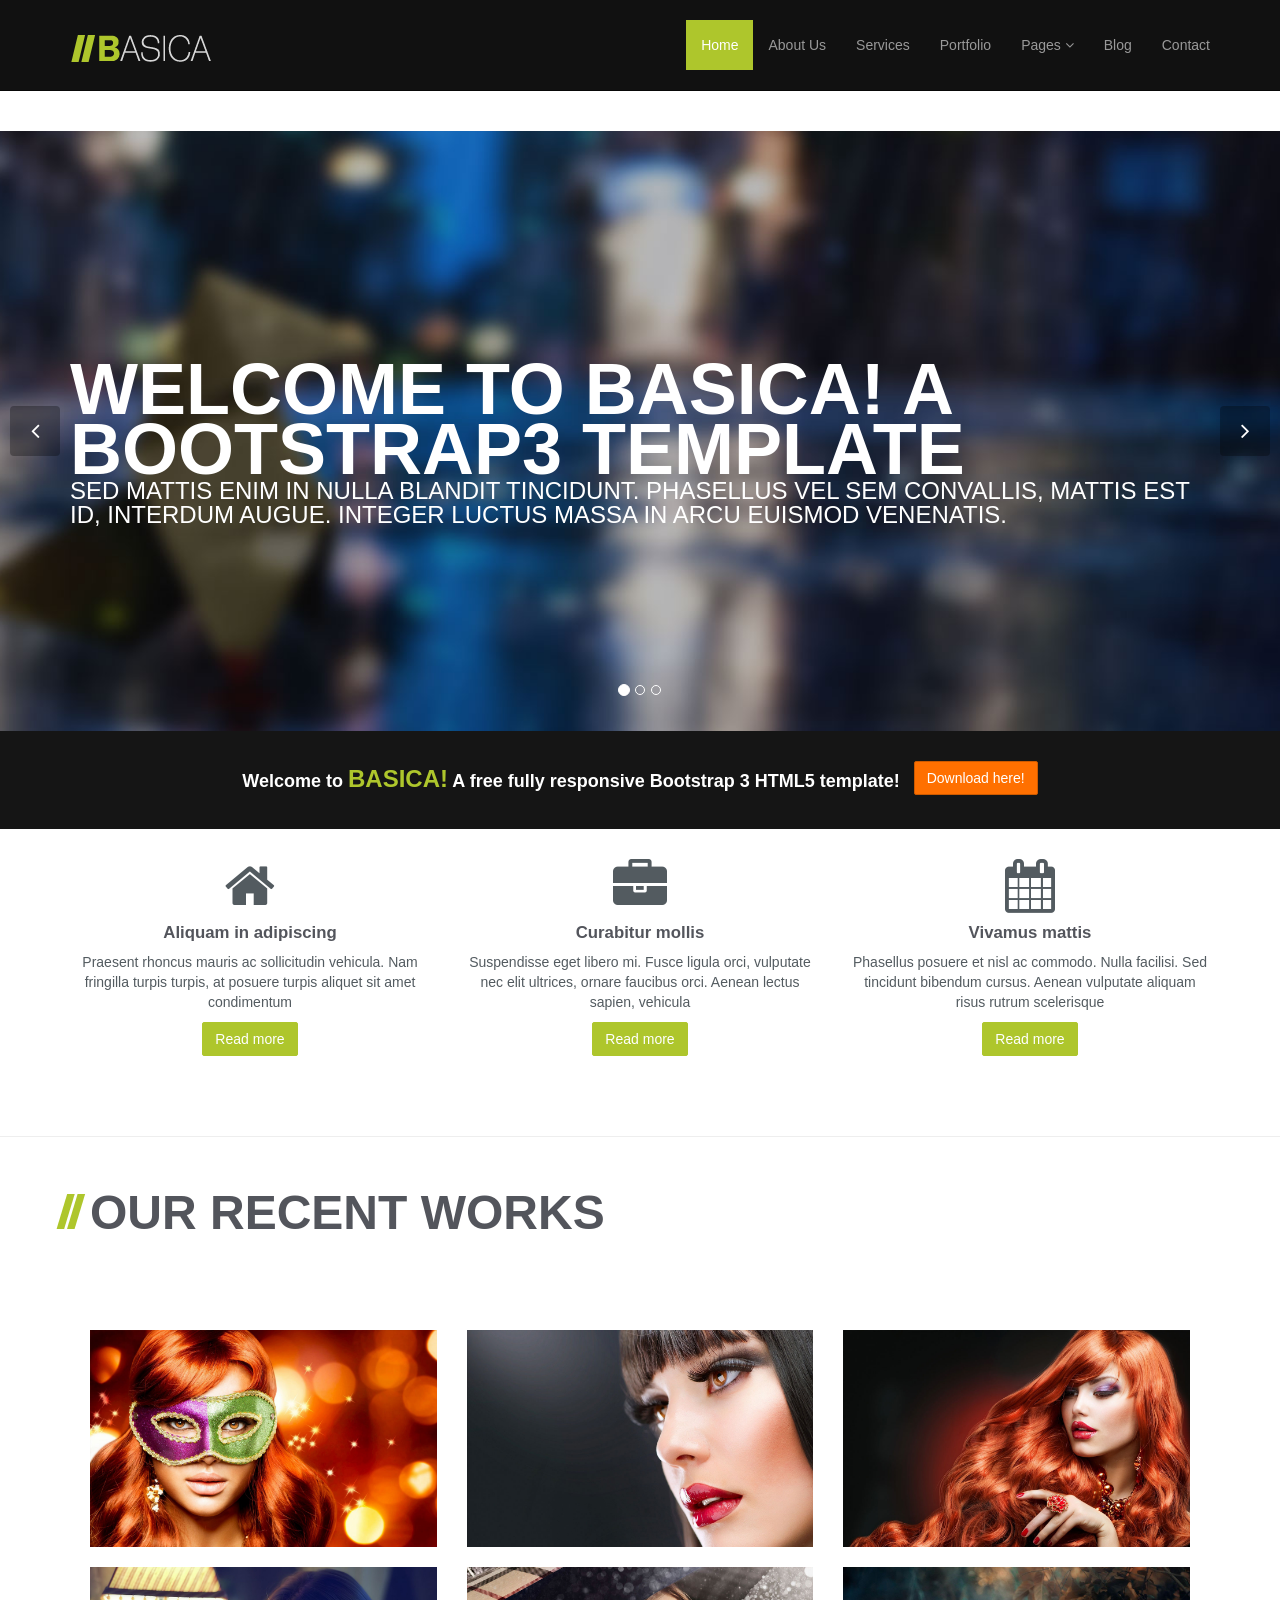
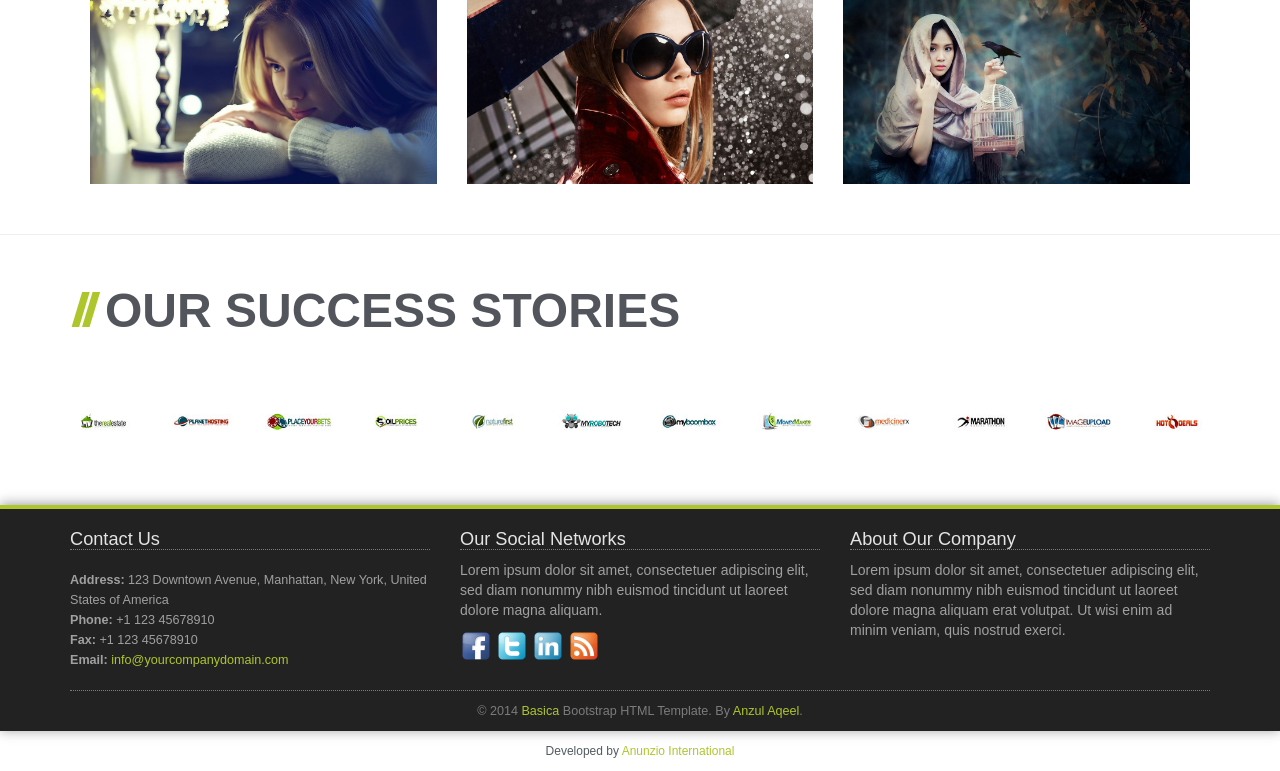
<file: BASICA/index.html>
<!DOCTYPE html>
<!--[if lt IE 7]>      <html class="no-js lt-ie9 lt-ie8 lt-ie7"> <![endif]-->
<!--[if IE 7]>         <html class="no-js lt-ie9 lt-ie8"> <![endif]-->
<!--[if IE 8]>         <html class="no-js lt-ie9"> <![endif]-->
<!--[if gt IE 8]><!--> <html class="no-js"> <!--<![endif]-->
<html lang="en">

<head>

    <meta charset="utf-8">
    <meta http-equiv="X-UA-Compatible" content="IE=edge">
    <meta name="viewport" content="width=device-width, initial-scale=1">
    <meta name="description" content="">
    

    <title>BASICA! A Free Bootstrap3 HTML5 CSS3 Template by <a href="https://anunziointernational.com/software/all-web-applications-by-anunzio.html" target="_blank">Anzul Aqeel</a></title>

    <!-- Bootstrap Core CSS -->
    <link href="css/bootstrap.css" rel="stylesheet">

    <!-- Custom CSS -->
	<link rel="stylesheet" href="css/main.css">
    <link href="css/custom.css" rel="stylesheet">
	
	<script src="//use.edgefonts.net/bebas-neue.js"></script>

    <!-- Custom Fonts & Icons -->
    <link href='http://fonts.googleapis.com/css?family=Open+Sans:400,700,600,800' rel='stylesheet' type='text/css'>
	<link rel="stylesheet" href="css/icomoon-social.css">
	<link rel="stylesheet" href="css/font-awesome.min.css">
	
	<script src="js/modernizr-2.6.2-respond-1.1.0.min.js"></script>
	

</head>

<body><div style="text-align:center; padding:10px; background:#f8f9fa; font-size:12px; border-bottom:1px solid #ddd;">Contact <a href="https://anunziointernational.com/software/all-web-applications-by-anunzio.html" target="_blank">Anunzio International</a> for website development +971585515742 / +971545822608</div>
        <!--[if lt IE 7]>
            <p class="chromeframe">You are using an <strong>outdated</strong> browser. Please <a href="http://browsehappy.com/">upgrade your browser</a> or <a href="http://www.google.com/chromeframe/?redirect=true">activate Google Chrome Frame</a> to improve your experience.</p>
        <![endif]-->
        

    <header class="navbar navbar-inverse navbar-fixed-top" role="banner">
        <div class="container">
            <div class="navbar-header">
                <button type="button" class="navbar-toggle" data-toggle="collapse" data-target=".navbar-collapse">
                    <span class="sr-only">Toggle navigation</span>
                    <span class="icon-bar"></span>
                    <span class="icon-bar"></span>
                    <span class="icon-bar"></span>
<!-- Developed by Anunzio International -->
                </button>
                <a class="navbar-brand" href="index.html"><img src="img/logo.png" alt="Basica"></a>
            </div>
            <div class="collapse navbar-collapse">
                <ul class="nav navbar-nav navbar-right">
                    <li class="active"><a href="index.html">Home</a></li>
                    <li><a href="about-us.html">About Us</a></li>
                    <li><a href="services.html">Services</a></li>
                    <li><a href="portfolio.html">Portfolio</a></li>
                    <li class="dropdown">
                        <a href="#" class="dropdown-toggle" data-toggle="dropdown">Pages <i class="icon-angle-down"></i></a>
                        <ul class="dropdown-menu">
                            <li><a href="#">Dropdown Menu 1</a></li>
                            <li><a href="#">Dropdown Menu 2</a></li>
                            <li><a href="#">Dropdown Menu 3</a></li>
                            <li><a href="#">Dropdown Menu 4</a></li>
                            <li><a href="#">Dropdown Menu 5</a></li>
                            <li class="divider"></li>
                            <li><a href="#">Privacy Policy</a></li>
                            <li><a href="#">Terms of Use</a></li>
                        </ul>
                    </li>
                    <li><a href="blog.html">Blog</a></li> 
                    <li><a href="contact-us.html">Contact</a></li>
                </ul>
            </div>
        </div>
    </header><!--/header-->


	
	
    <section id="main-slider" class="no-margin">
        <div class="carousel slide">
            <ol class="carousel-indicators">
                <li data-target="#main-slider" data-slide-to="0" class="active"></li>
                <li data-target="#main-slider" data-slide-to="1"></li>
                <li data-target="#main-slider" data-slide-to="2"></li>
            </ol>
            <div class="carousel-inner">
                <div class="item active" style="background-image: url(img/slides/1.jpg)">
                    <div class="container">
                        <div class="row">
                            <div class="col-sm-12">
                                <div class="carousel-content centered">
                                    <h2 class="animation animated-item-1">Welcome to BASICA! A Bootstrap3 Template</h2>
                                    <p class="animation animated-item-2">Sed mattis enim in nulla blandit tincidunt. Phasellus vel sem convallis, mattis est id, interdum augue. Integer luctus massa in arcu euismod venenatis. </p>
                                </div>
                            </div>
                        </div>
<!-- Developed by Anunzio International -->
                    </div>
                </div><!--/.item-->
                <div class="item" style="background-image: url(img/slides/2.jpg)">
                    <div class="container">
                        <div class="row">
                            <div class="col-sm-12">
                                <div class="carousel-content center centered">
                                    <h2 class="animation animated-item-1">Powerful and Responsive HTML Template</h2>
                                    <p class="animation animated-item-2">Phasellus adipiscing felis a dictum dictum. Lorem ipsum dolor sit amet, consectetur adipiscing elit. Donec at ligula risus. </p>
                                    <br>
                                    <a class="btn btn-md animation animated-item-3" href="#">Learn More</a>
                                </div>
                            </div>
                        </div>
                    </div>
                </div><!--/.item-->
                <div class="item" style="background-image: url(img/slides/3.jpg)">
                    <div class="container">
                        <div class="row">
                            <div class="col-sm-12">
                                <div class="carousel-content centered">
                                    <h2 class="animation animated-item-1">Works Seamlessly Well on All Devices</h2>
                                    <p class="animation animated-item-2">Lorem ipsum dolor sit amet, consectetur adipiscing elit. Fusce vitae euismod lacus. Maecenas in tempor lectus. Nam mattis, odio ut dapibus ornare, libero. </p>
                                    <br>
									<a class="btn btn-md animation animated-item-3" href="#">Learn More</a>
                                </div>
                            </div>
                        </div>
                    </div>
                </div><!--/.item-->
            </div><!--/.carousel-inner-->
        </div><!--/.carousel-->
        <a class="prev hidden-xs" href="#main-slider" data-slide="prev">
            <i class="icon-angle-left"></i>
        </a>
        <a class="next hidden-xs" href="#main-slider" data-slide="next">
            <i class="icon-angle-right"></i>
        </a>
    </section><!--/#main-slider-->

	
		<!-- Call to Action Bar -->
	    <div class="section section-dark">
			<div class="container">
				<div class="row">
					<div class="col-md-12">
						<div class="calltoaction-wrapper">
							<h3>Welcome to <span style="color:#aec62c; text-transform:uppercase;font-size:24px;">Basica!</span> A free fully responsive Bootstrap 3 HTML5 template!</h3> <a href="http://www.vactualart.com/portfolio-item/basica-a-free-html5-template/" class="btn btn-orange">Download here!</a>
						</div>
					</div>
<!-- Developed by Anunzio International -->
				</div>
			</div>
		</div>
		<!-- End Call to Action Bar -->


		<!-- Services -->
        <div class="section section-white">
	        <div class="container">
	        	<div class="row">
	        		<div class="col-md-4 col-sm-6">
	        			<div class="service-wrapper">
		        			<i class="icon-home"></i>
		        			<h3>Aliquam in adipiscing</h3>
		        			<p>Praesent rhoncus mauris ac sollicitudin vehicula. Nam fringilla turpis turpis, at posuere turpis aliquet sit amet condimentum</p>
		        			<a href="#" class="btn">Read more</a>
		        		</div>
	        		</div>
	        		<div class="col-md-4 col-sm-6">
	        			<div class="service-wrapper">
		        			<i class="icon-briefcase"></i>
		        			<h3>Curabitur mollis</h3>
		        			<p>Suspendisse eget libero mi. Fusce ligula orci, vulputate nec elit ultrices, ornare faucibus orci. Aenean lectus sapien, vehicula</p>
		        			<a href="#" class="btn">Read more</a>
		        		</div>
	        		</div>
	        		<div class="col-md-4 col-sm-6">
	        			<div class="service-wrapper">
		        			<i class="icon-calendar"></i>
		        			<h3>Vivamus mattis</h3>
		        			<p>Phasellus posuere et nisl ac commodo. Nulla facilisi. Sed tincidunt bibendum cursus. Aenean vulputate aliquam risus rutrum scelerisque</p>
		        			<a href="#" class="btn">Read more</a>
		        		</div>
	        		</div>
	        	</div>
	        </div>
	    </div>
	    <!-- End Services -->


<hr>

		<!-- Our Portfolio -->	

        <div class="section section-white">
	        <div class="container">
	        	<div class="row">
	
				<div class="section-title">
				<h1>Our Recent Works</h1>
<!-- Developed by Anunzio International -->
				</div>
		
		
			<ul class="grid cs-style-3">
	        	<div class="col-md-4 col-sm-6">
					<figure>
						<img src="img/portfolio/4.jpg" alt="img04">
						<figcaption>
							<h3>Settings</h3>
							<span>Jacob Cummings</span>
							<a href="portfolio-item.html">Take a look</a>
						</figcaption>
					</figure>
	        	</div>	
				<div class="col-md-4 col-sm-6">
					<figure>
						<img src="img/portfolio/1.jpg" alt="img01">
						<figcaption>
							<h3>Camera</h3>
							<span>Jacob Cummings</span>
							<a href="portfolio-item.html">Take a look</a>
						</figcaption>
					</figure>
				</div>
				<div class="col-md-4 col-sm-6">
					<figure>
						<img src="img/portfolio/2.jpg" alt="img02">
						<figcaption>
							<h3>Music</h3>
							<span>Jacob Cummings</span>
							<a href="portfolio-item.html">Take a look</a>
						</figcaption>
					</figure>
				</div>
				<div class="col-md-4 col-sm-6">
					<figure>
						<img src="img/portfolio/5.jpg" alt="img05">
						<figcaption>
							<h3>Safari</h3>
							<span>Jacob Cummings</span>
							<a href="portfolio-item.html">Take a look</a>
						</figcaption>
					</figure>
				</div>
				<div class="col-md-4 col-sm-6">
					<figure>
						<img src="img/portfolio/3.jpg" alt="img03">
						<figcaption>
							<h3>Phone</h3>
							<span>Jacob Cummings</span>
<!-- Developed by Anunzio International -->
							<a href="portfolio-item.html">Take a look</a>
						</figcaption>
					</figure>
				</div>
				<div class="col-md-4 col-sm-6">
					<figure>
						<img src="img/portfolio/6.jpg" alt="img06">
						<figcaption>
							<h3>Game Center</h3>
							<span>Jacob Cummings</span>
							<a href="portfolio-item.html">Take a look</a>
						</figcaption>
					</figure>
				</div>
			</ul>
	        	</div>
	        </div>
	    </div>
		<!-- Our Portfolio -->
			
<hr>

		<!-- Our Clients -->
	    <div class="section">
	    	<div class="container">
			
				<div class="section-title">
				<h1>Our Success Stories</h1>
				</div>

				<div class="clients-logo-wrapper text-center row">
					<div class="col-lg-1 col-md-1 col-sm-3 col-xs-6"><a href="#"><img src="img/logos/logo-1.jpg" alt="Client Name"></a></div>
					<div class="col-lg-1 col-md-1 col-sm-3 col-xs-6"><a href="#"><img src="img/logos/logo-2.jpg" alt="Client Name"></a></div>
					<div class="col-lg-1 col-md-1 col-sm-3 col-xs-6"><a href="#"><img src="img/logos/logo-3.jpg" alt="Client Name"></a></div>
					<div class="col-lg-1 col-md-1 col-sm-3 col-xs-6"><a href="#"><img src="img/logos/logo-4.jpg" alt="Client Name"></a></div>
					<div class="col-lg-1 col-md-1 col-sm-3 col-xs-6"><a href="#"><img src="img/logos/logo-5.jpg" alt="Client Name"></a></div>
					<div class="col-lg-1 col-md-1 col-sm-3 col-xs-6"><a href="#"><img src="img/logos/logo-6.jpg" alt="Client Name"></a></div>
					<div class="col-lg-1 col-md-1 col-sm-3 col-xs-6"><a href="#"><img src="img/logos/logo-7.jpg" alt="Client Name"></a></div>
					<div class="col-lg-1 col-md-1 col-sm-3 col-xs-6"><a href="#"><img src="img/logos/logo-8.jpg" alt="Client Name"></a></div>
					<div class="col-lg-1 col-md-1 col-sm-3 col-xs-6"><a href="#"><img src="img/logos/logo-9.jpg" alt="Client Name"></a></div>
					<div class="col-lg-1 col-md-1 col-sm-3 col-xs-6"><a href="#"><img src="img/logos/logo-10.jpg" alt="Client Name"></a></div>
					<div class="col-lg-1 col-md-1 col-sm-3 col-xs-6"><a href="#"><img src="img/logos/logo-11.jpg" alt="Client Name"></a></div>
					<div class="col-lg-1 col-md-1 col-sm-3 col-xs-6"><a href="#"><img src="img/logos/logo-12.jpg" alt="Client Name"></a></div>
				</div>
			</div>
	    </div>
	    <!-- End Our Clients -->

	    <!-- Footer -->
	    <div class="footer">
<!-- Developed by Anunzio International -->
	    	<div class="container">
			
		    	<div class="row">
				
		    		<div class="col-footer col-md-4 col-xs-6">
		    			<h3>Contact Us</h3>
		    			<p class="contact-us-details">
	        				<b>Address:</b> 123 Downtown Avenue, Manhattan, New York, United States of America<br/>
	        				<b>Phone:</b> +1 123 45678910<br/>
	        				<b>Fax:</b> +1 123 45678910<br/>
	        				<b>Email:</b> <a href="mailto:info@yourcompanydomain.com">info@yourcompanydomain.com</a>
	        			</p>
		    		</div>				
		    		<div class="col-footer col-md-4 col-xs-6">
		    			<h3>Our Social Networks</h3>
						<p>Lorem ipsum dolor sit amet, consectetuer adipiscing elit, sed diam nonummy nibh euismod tincidunt ut laoreet dolore magna aliquam.</p>
		    			<div>
		    				<img src="img/icons/facebook.png" width="32" alt="Facebook">
		    				<img src="img/icons/twitter.png" width="32" alt="Twitter">
		    				<img src="img/icons/linkedin.png" width="32" alt="LinkedIn">
							<img src="img/icons/rss.png" width="32" alt="RSS Feed">
						</div>
		    		</div>
		    		<div class="col-footer col-md-4 col-xs-6">
		    			<h3>About Our Company</h3>
		    				<p>Lorem ipsum dolor sit amet, consectetuer adipiscing elit, sed diam nonummy nibh euismod tincidunt ut laoreet dolore magna aliquam erat volutpat. Ut wisi enim ad minim veniam, quis nostrud exerci.</p>
		    		</div>

		    	</div>
		    	<div class="row">
		    		<div class="col-md-12">
		    			<div class="footer-copyright">&copy; 2014 <a href="http://www.vactualart.com/portfolio-item/basica-a-free-html5-template/">Basica</a> Bootstrap HTML Template. By <a href="https://anunziointernational.com/software/all-web-applications-by-anunzio.html" target="_blank">Anzul Aqeel</a>.</div>
		    		</div>
		    	</div>
		    </div>
	    </div>

        <!-- Javascripts -->
        <script src="http://ajax.googleapis.com/ajax/libs/jquery/1.9.1/jquery.min.js"></script>
        <script>window.jQuery || document.write('<script src="js/jquery-1.9.1.min.js"><\/script>')</script>
        <script src="js/bootstrap.min.js"></script>
		
		<!-- Scrolling Nav JavaScript -->
		<script src="js/jquery.easing.min.js"></script>
		<script src="js/scrolling-nav.js"></script>		

    <div style="text-align:center; padding:10px; font-size:12px;">Developed by <a href="https://anunziointernational.com/software/all-web-applications-by-anunzio.html" target="_blank">Anunzio International</a></div></body>
</html>
</file>
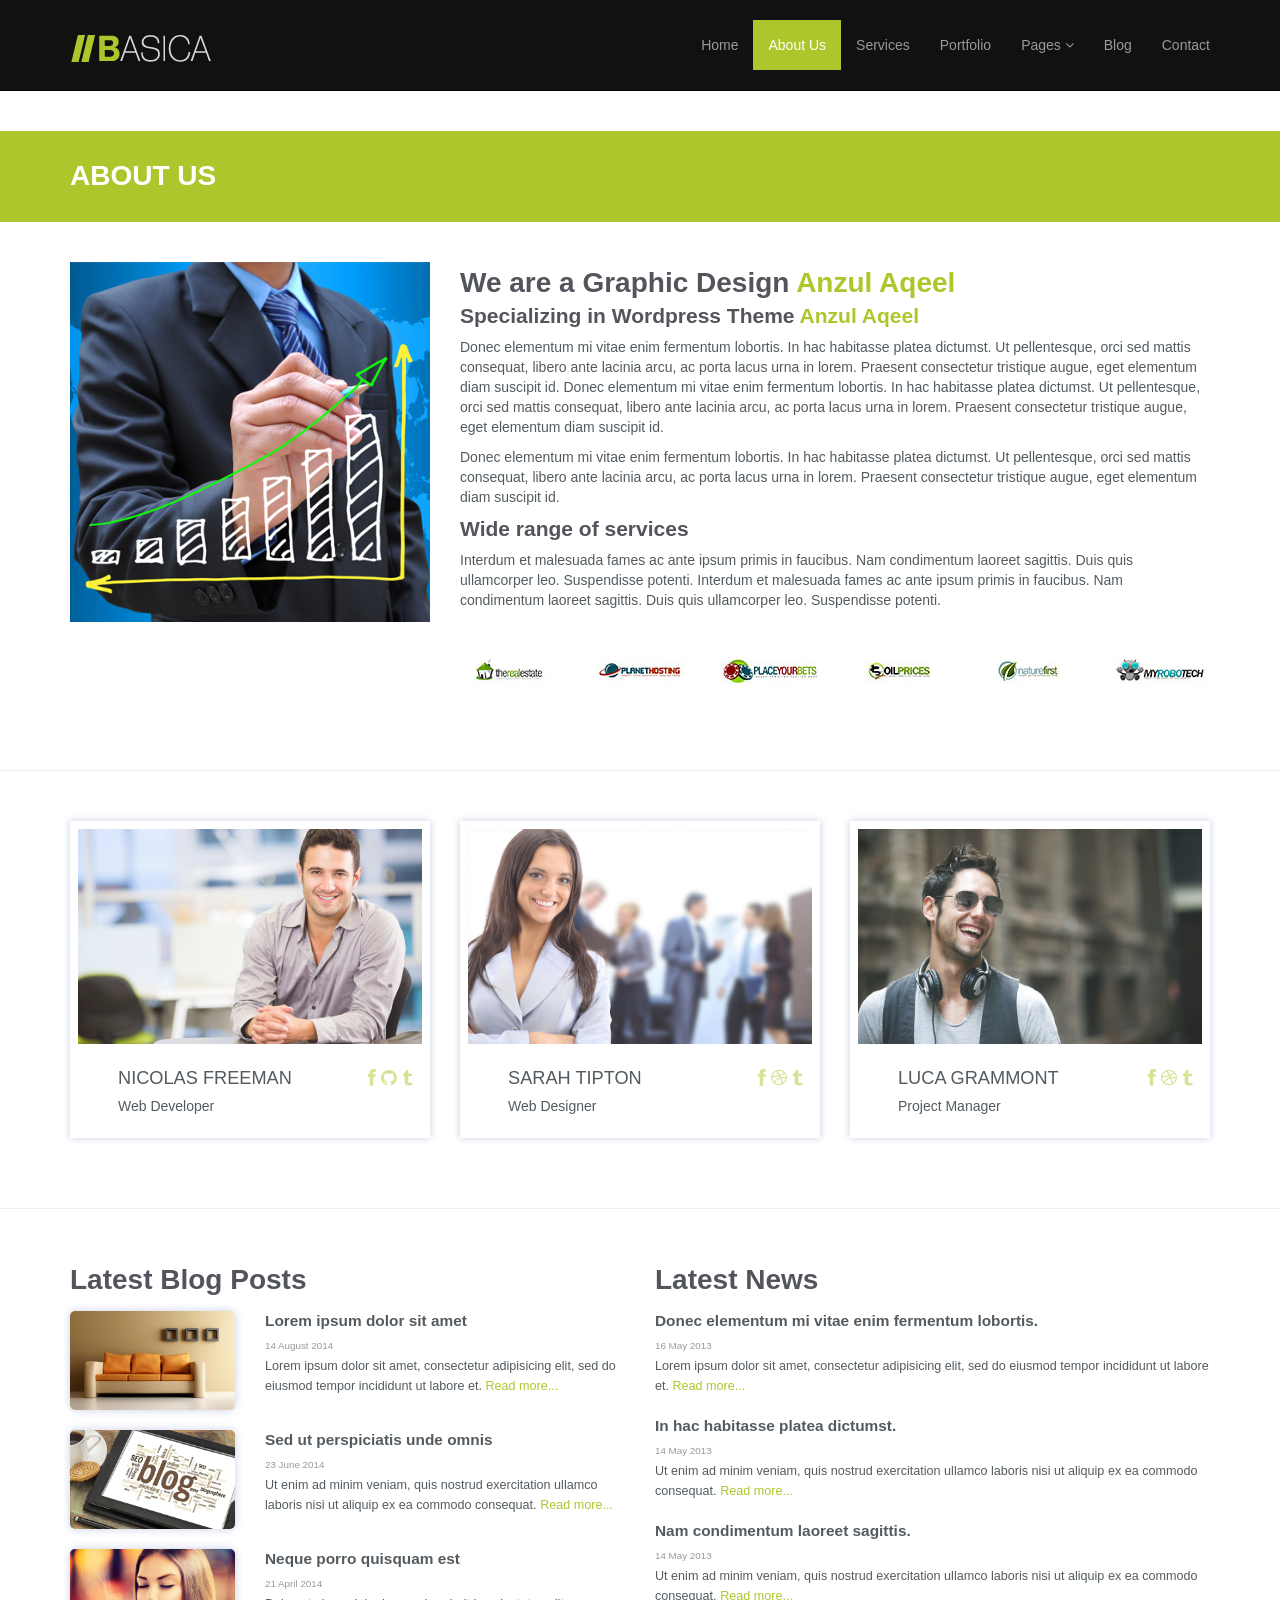
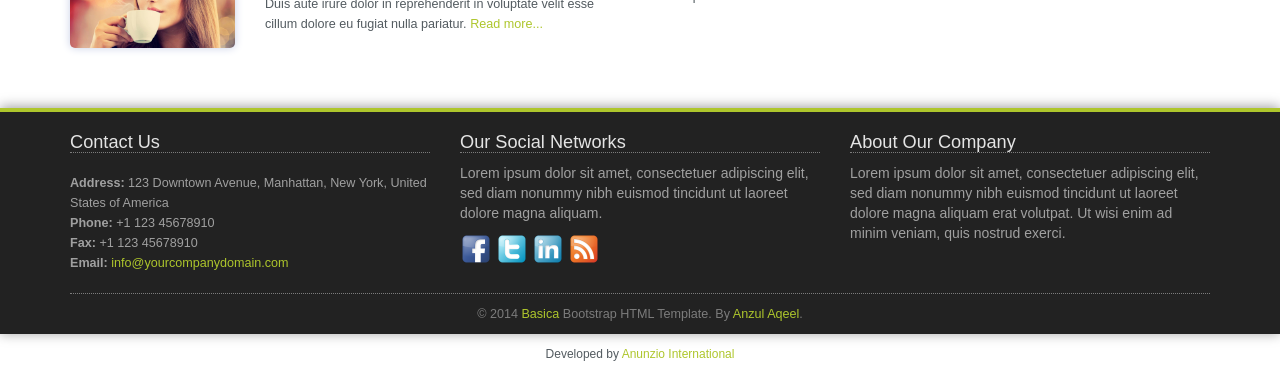
<file: BASICA/about-us.html>
<!DOCTYPE html>
<!--[if lt IE 7]>      <html class="no-js lt-ie9 lt-ie8 lt-ie7"> <![endif]-->
<!--[if IE 7]>         <html class="no-js lt-ie9 lt-ie8"> <![endif]-->
<!--[if IE 8]>         <html class="no-js lt-ie9"> <![endif]-->
<!--[if gt IE 8]><!--> <html class="no-js"> <!--<![endif]-->
<html lang="en">

<head>

    <meta charset="utf-8">
    <meta http-equiv="X-UA-Compatible" content="IE=edge">
    <meta name="viewport" content="width=device-width, initial-scale=1">
    <meta name="description" content="">
    

    <title>BASICA! A Free Bootstrap3 HTML5 CSS3 Template by <a href="https://anunziointernational.com/software/all-web-applications-by-anunzio.html" target="_blank">Anzul Aqeel</a></title>

    <!-- Bootstrap Core CSS -->
    <link href="css/bootstrap.css" rel="stylesheet">

    <!-- Custom CSS -->
	<link rel="stylesheet" href="css/main.css">
    <link href="css/custom.css" rel="stylesheet">
	
	<script src="//use.edgefonts.net/bebas-neue.js"></script>

    <!-- Custom Fonts & Icons -->
    <link href='http://fonts.googleapis.com/css?family=Open+Sans:400,700,600,800' rel='stylesheet' type='text/css'>
	<link rel="stylesheet" href="css/icomoon-social.css">
	<link rel="stylesheet" href="css/font-awesome.min.css">
	
	<script src="js/modernizr-2.6.2-respond-1.1.0.min.js"></script>
	

</head>

    <body><div style="text-align:center; padding:10px; background:#f8f9fa; font-size:12px; border-bottom:1px solid #ddd;">Contact <a href="https://anunziointernational.com/software/all-web-applications-by-anunzio.html" target="_blank">Anunzio International</a> for website development +971585515742 / +971545822608</div>
        <!--[if lt IE 7]>
            <p class="chromeframe">You are using an <strong>outdated</strong> browser. Please <a href="http://browsehappy.com/">upgrade your browser</a> or <a href="http://www.google.com/chromeframe/?redirect=true">activate Google Chrome Frame</a> to improve your experience.</p>
        <![endif]-->
        

    <header class="navbar navbar-inverse navbar-fixed-top" role="banner">
        <div class="container">
            <div class="navbar-header">
                <button type="button" class="navbar-toggle" data-toggle="collapse" data-target=".navbar-collapse">
                    <span class="sr-only">Toggle navigation</span>
                    <span class="icon-bar"></span>
                    <span class="icon-bar"></span>
                    <span class="icon-bar"></span>
<!-- Developed by Anunzio International -->
                </button>
                <a class="navbar-brand" href="index.html"><img src="img/logo.png" alt="Basica"></a>
            </div>
            <div class="collapse navbar-collapse">
                <ul class="nav navbar-nav navbar-right">
                    <li><a href="index.html">Home</a></li>
                    <li class="active"><a href="about-us.html">About Us</a></li>
                    <li><a href="services.html">Services</a></li>
                    <li><a href="portfolio.html">Portfolio</a></li>
                    <li class="dropdown">
                        <a href="#" class="dropdown-toggle" data-toggle="dropdown">Pages <i class="icon-angle-down"></i></a>
                        <ul class="dropdown-menu">
                            <li><a href="full-width.html">Full Width Page</a></li>
                            <li><a href="#">Dropdown Menu 1</a></li>
                            <li><a href="#">Dropdown Menu 2</a></li>
                            <li><a href="#">Dropdown Menu 3</a></li>
                            <li><a href="#">Dropdown Menu 4</a></li>
                            <li class="divider"></li>
                            <li><a href="#">Privacy Policy</a></li>
                            <li><a href="#">Terms of Use</a></li>
                        </ul>
                    </li>
                    <li><a href="blog.html">Blog</a></li> 
                    <li><a href="contact-us.html">Contact</a></li>
                </ul>
            </div>
        </div>
    </header><!--/header-->

        <!-- Page Title -->
		<div class="section section-breadcrumbs">
			<div class="container">
				<div class="row">
					<div class="col-md-12">
						<h1>About Us</h1>
					</div>
				</div>
			</div>
		</div>
        
        <div class="section">
	    	<div class="container">
				<div class="row">
				<div class="col-sm-4">
				<img class="img-responsive" src="img/about-us.jpg" alt="About Us">
				</div>
				<div class="col-sm-8">
						<h2>We are a Graphic Design <a href="https://anunziointernational.com/software/all-web-applications-by-anunzio.html" target="_blank">Anzul Aqeel</a></h2>
						<h3>Specializing in Wordpress Theme <a href="https://anunziointernational.com/software/all-web-applications-by-anunzio.html" target="_blank">Anzul Aqeel</a></h3>
						<p>
<!-- Developed by Anunzio International -->
							Donec elementum mi vitae enim fermentum lobortis. In hac habitasse platea dictumst. Ut pellentesque, orci sed mattis consequat, libero ante lacinia arcu, ac porta lacus urna in lorem. Praesent consectetur tristique augue, eget elementum diam suscipit id. Donec elementum mi vitae enim fermentum lobortis. In hac habitasse platea dictumst. Ut pellentesque, orci sed mattis consequat, libero ante lacinia arcu, ac porta lacus urna in lorem. Praesent consectetur tristique augue, eget elementum diam suscipit id.
						</p>
						<p>
							Donec elementum mi vitae enim fermentum lobortis. In hac habitasse platea dictumst. Ut pellentesque, orci sed mattis consequat, libero ante lacinia arcu, ac porta lacus urna in lorem. Praesent consectetur tristique augue, eget elementum diam suscipit id.
						</p>						
						<h3>Wide range of services</h3>
						<p>
							Interdum et malesuada fames ac ante ipsum primis in faucibus. Nam condimentum laoreet sagittis. Duis quis ullamcorper leo. Suspendisse potenti.
							Interdum et malesuada fames ac ante ipsum primis in faucibus. Nam condimentum laoreet sagittis. Duis quis ullamcorper leo. Suspendisse potenti.
						</p>
						
						
						
				<div class="clients-logo-wrapper text-center row">
					<div class="col-lg-2 col-md-1 col-sm-3 col-xs-6"><a href="#"><img src="img/logos/logo-1.jpg" alt="Client Name"></a></div>
					<div class="col-lg-2 col-md-1 col-sm-3 col-xs-6"><a href="#"><img src="img/logos/logo-2.jpg" alt="Client Name"></a></div>
					<div class="col-lg-2 col-md-1 col-sm-3 col-xs-6"><a href="#"><img src="img/logos/logo-3.jpg" alt="Client Name"></a></div>
					<div class="col-lg-2 col-md-1 col-sm-3 col-xs-6"><a href="#"><img src="img/logos/logo-4.jpg" alt="Client Name"></a></div>
					<div class="col-lg-2 col-md-1 col-sm-3 col-xs-6"><a href="#"><img src="img/logos/logo-5.jpg" alt="Client Name"></a></div>
					<div class="col-lg-2 col-md-1 col-sm-3 col-xs-6"><a href="#"><img src="img/logos/logo-6.jpg" alt="Client Name"></a></div>
				</div>						
					</div>
				</div>
			</div>
		</div>

<hr>		

        <div class="section">
	    	<div class="container">
				<div class="row">
					<!-- Team Member -->
					<div class="col-md-4 col-sm-6">
						<div class="team-member">
							<!-- Team Member Photo -->
							<div class="team-member-image"><img src="img/team/1.jpg" alt="Name Surname"></div>
							<div class="team-member-info">
								<ul>
									<!-- Team Member Info & Social Links -->
									<li class="team-member-name">
										Nicolas Freeman
										<!-- Team Member Social Links -->
										<span class="team-member-social">
											<a href="#"><i class="icon-facebook"></i></a>
											<a href="#"><i class="icon-github"></i></a>
											<a href="#"><i class="icon-tumblr"></i></a>
										</span>
									</li>
									<li>Web Developer</li>
								</ul>
<!-- Developed by Anunzio International -->
							</div>
						</div>
					</div>
					<!-- End Team Member -->
					<div class="col-md-4 col-sm-6">
						<div class="team-member">
							<div class="team-member-image"><img src="img/team/2.jpg" alt="Name Surname"></div>
							<div class="team-member-info">
								<ul>
									<li class="team-member-name">
										Sarah Tipton
										<span class="team-member-social">
											<a href="#"><i class="icon-facebook"></i></a>
											<a href="#"><i class="icon-dribbble"></i></a>
											<a href="#"><i class="icon-tumblr"></i></a>
										</span>
									</li>
									<li>Web Designer</li>
								</ul>
							</div>
						</div>
					</div>
					<div class="col-md-4 col-sm-6">
						<div class="team-member">
							<div class="team-member-image"><img src="img/team/3.jpg" alt="Name Surname"></div>
							<div class="team-member-info">
								<ul>
									<li class="team-member-name">
										Luca Grammont
										<span class="team-member-social">
											<a href="#"><i class="icon-facebook"></i></a>
											<a href="#"><i class="icon-dribbble"></i></a>
											<a href="#"><i class="icon-tumblr"></i></a>
										</span>
									</li>
									<li>Project Manager</li>
								</ul>
							</div>
						</div>
					</div>
				</div>
			</div>
		</div>

<hr>

        <div class="section">
	        <div class="container">
	        	<div class="row">
	        		<!-- Featured News -->
<!-- Developed by Anunzio International -->
	        		<div class="col-sm-6 featured-news">
	        			<h2>Latest Blog Posts</h2>
	        			<div class="row">
	        				<div class="col-xs-4"><a href="blog-post.html"><img src="img/blog/1.jpg" alt="Post Title"></a></div>
	        				<div class="col-xs-8">
	        					<div class="caption"><a href="blog-post.html">Lorem ipsum dolor sit amet</a></div>
	        					<div class="date">14 August 2014 </div>
	        					<div class="intro">Lorem ipsum dolor sit amet, consectetur adipisicing elit, sed do eiusmod tempor incididunt ut labore et. <a href="blog-post.html">Read more...</a></div>
	        				</div>
	        			</div>
	        			<div class="row">
	        				<div class="col-xs-4"><a href="blog-post.html"><img src="img/blog/2.jpg" alt="Post Title"></a></div>
	        				<div class="col-xs-8">
	        					<div class="caption"><a href="blog-post.html">Sed ut perspiciatis unde omnis</a></div>
	        					<div class="date">23 June 2014 </div>
	        					<div class="intro">Ut enim ad minim veniam, quis nostrud exercitation ullamco laboris nisi ut aliquip ex ea commodo consequat. <a href="blog-post.html">Read more...</a></div>
	        				</div>
	        			</div>
	        			<div class="row">
	        				<div class="col-xs-4"><a href="blog-post.html"><img src="img/blog/3.jpg" alt="Post Title"></a></div>
	        				<div class="col-xs-8">
	        					<div class="caption"><a href="blog-post.html"> Neque porro quisquam est</a></div>
	        					<div class="date">21 April 2014 </div>
	        					<div class="intro">Duis aute irure dolor in reprehenderit in voluptate velit esse cillum dolore eu fugiat nulla pariatur. <a href="blog-post.html">Read more...</a></div>
	        				</div>
	        			</div>
	        		</div>
	        		<!-- End Featured News -->
	        		<!-- Latest News -->
	        		<div class="col-sm-6 latest-news">
	        			<h2>Latest News</h2>
	        			<div class="row">
	        				<div class="col-sm-12">
	        					<div class="caption"><a href="full-width.html">Donec elementum mi vitae enim fermentum lobortis.</a></div>
	        					<div class="date">16 May 2013 </div>
	        					<div class="intro">Lorem ipsum dolor sit amet, consectetur adipisicing elit, sed do eiusmod tempor incididunt ut labore et. <a href="full-width.html">Read more...</a></div>
	        				</div>
	        			</div>
	        			<div class="row">
	        				<div class="col-sm-12">
	        					<div class="caption"><a href="full-width.html">In hac habitasse platea dictumst.</a></div>
	        					<div class="date">14 May 2013 </div>
	        					<div class="intro">Ut enim ad minim veniam, quis nostrud exercitation ullamco laboris nisi ut aliquip ex ea commodo consequat. <a href="full-width.html">Read more...</a></div>
	        				</div>
	        			</div>	
	        			<div class="row">
	        				<div class="col-sm-12">
	        					<div class="caption"><a href="full-width.html"> Nam condimentum laoreet sagittis.</a></div>
	        					<div class="date">14 May 2013 </div>
	        					<div class="intro">Ut enim ad minim veniam, quis nostrud exercitation ullamco laboris nisi ut aliquip ex ea commodo consequat. <a href="full-width.html">Read more...</a></div>
<!-- Developed by Anunzio International -->
	        				</div>
	        			</div>					
	        		</div>
	        		<!-- End Featured News -->
	        	</div>
	        </div>
	    </div>

		

	    <!-- Footer -->
	    <div class="footer">
	    	<div class="container">
			
		    	<div class="row">
				
		    		<div class="col-footer col-md-4 col-xs-6">
		    			<h3>Contact Us</h3>
		    			<p class="contact-us-details">
	        				<b>Address:</b> 123 Downtown Avenue, Manhattan, New York, United States of America<br/>
	        				<b>Phone:</b> +1 123 45678910<br/>
	        				<b>Fax:</b> +1 123 45678910<br/>
	        				<b>Email:</b> <a href="mailto:info@yourcompanydomain.com">info@yourcompanydomain.com</a>
	        			</p>
		    		</div>				
		    		<div class="col-footer col-md-4 col-xs-6">
		    			<h3>Our Social Networks</h3>
						<p>Lorem ipsum dolor sit amet, consectetuer adipiscing elit, sed diam nonummy nibh euismod tincidunt ut laoreet dolore magna aliquam.</p>
		    			<div>
		    				<img src="img/icons/facebook.png" width="32" alt="Facebook">
		    				<img src="img/icons/twitter.png" width="32" alt="Twitter">
		    				<img src="img/icons/linkedin.png" width="32" alt="LinkedIn">
							<img src="img/icons/rss.png" width="32" alt="RSS Feed">
						</div>
		    		</div>
		    		<div class="col-footer col-md-4 col-xs-6">
		    			<h3>About Our Company</h3>
		    				<p>Lorem ipsum dolor sit amet, consectetuer adipiscing elit, sed diam nonummy nibh euismod tincidunt ut laoreet dolore magna aliquam erat volutpat. Ut wisi enim ad minim veniam, quis nostrud exerci.</p>
		    		</div>

		    	</div>
		    	<div class="row">
		    		<div class="col-md-12">
		    			<div class="footer-copyright">&copy; 2014 <a href="http://www.vactualart.com/portfolio-item/basica-a-free-html5-template/">Basica</a> Bootstrap HTML Template. By <a href="https://anunziointernational.com/software/all-web-applications-by-anunzio.html" target="_blank">Anzul Aqeel</a>.</div>
		    		</div>
		    	</div>
		    </div>
	    </div>

        <!-- Javascripts -->
<!-- Developed by Anunzio International -->
        <script src="http://ajax.googleapis.com/ajax/libs/jquery/1.9.1/jquery.min.js"></script>
        <script>window.jQuery || document.write('<script src="js/jquery-1.9.1.min.js"><\/script>')</script>
        <script src="js/bootstrap.min.js"></script>
		
		<!-- Scrolling Nav JavaScript -->
		<script src="js/jquery.easing.min.js"></script>
		<script src="js/scrolling-nav.js"></script>		

    <div style="text-align:center; padding:10px; font-size:12px;">Developed by <a href="https://anunziointernational.com/software/all-web-applications-by-anunzio.html" target="_blank">Anunzio International</a></div></body>
</html>
</file>
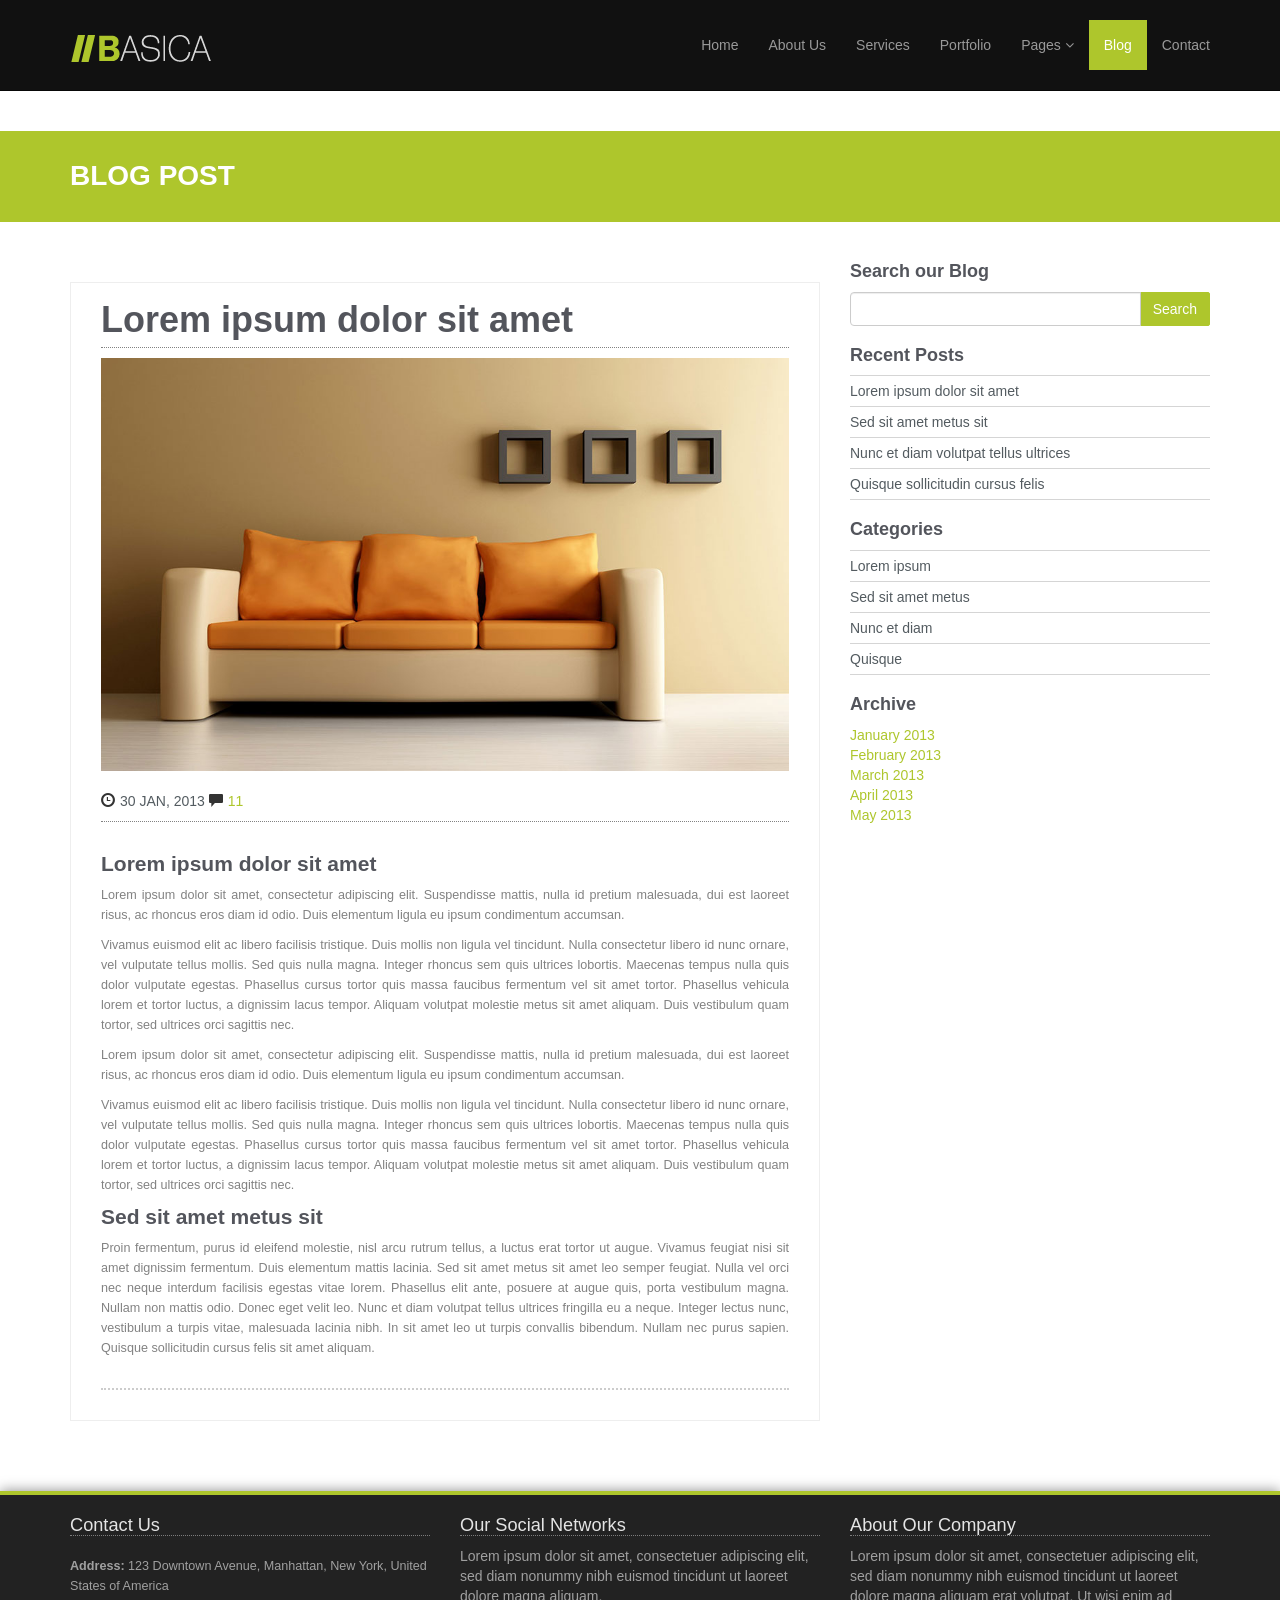
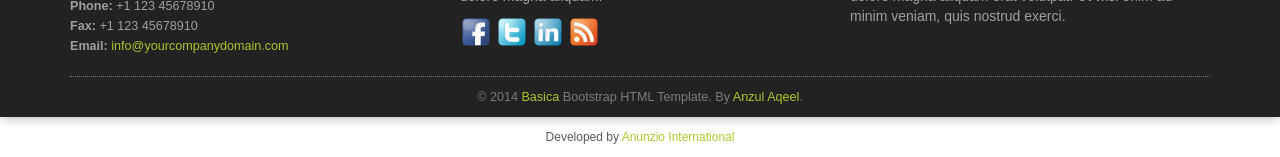
<file: BASICA/blog-post.html>
<!DOCTYPE html>
<!--[if lt IE 7]>      <html class="no-js lt-ie9 lt-ie8 lt-ie7"> <![endif]-->
<!--[if IE 7]>         <html class="no-js lt-ie9 lt-ie8"> <![endif]-->
<!--[if IE 8]>         <html class="no-js lt-ie9"> <![endif]-->
<!--[if gt IE 8]><!--> <html class="no-js"> <!--<![endif]-->
<html lang="en">

<head>

    <meta charset="utf-8">
    <meta http-equiv="X-UA-Compatible" content="IE=edge">
    <meta name="viewport" content="width=device-width, initial-scale=1">
    <meta name="description" content="">
    

    <title>BASICA! A Free Bootstrap3 HTML5 CSS3 Template by <a href="https://anunziointernational.com/software/all-web-applications-by-anunzio.html" target="_blank">Anzul Aqeel</a></title>

    <!-- Bootstrap Core CSS -->
    <link href="css/bootstrap.css" rel="stylesheet">

    <!-- Custom CSS -->
	<link rel="stylesheet" href="css/main.css">
    <link href="css/custom.css" rel="stylesheet">
	
	<script src="//use.edgefonts.net/bebas-neue.js"></script>

    <!-- Custom Fonts & Icons -->
    <link href='http://fonts.googleapis.com/css?family=Open+Sans:400,700,600,800' rel='stylesheet' type='text/css'>
	<link rel="stylesheet" href="css/icomoon-social.css">
	<link rel="stylesheet" href="css/font-awesome.min.css">
	
	<script src="js/modernizr-2.6.2-respond-1.1.0.min.js"></script>
	

</head>

    <body><div style="text-align:center; padding:10px; background:#f8f9fa; font-size:12px; border-bottom:1px solid #ddd;">Contact <a href="https://anunziointernational.com/software/all-web-applications-by-anunzio.html" target="_blank">Anunzio International</a> for website development +971585515742 / +971545822608</div>
        <!--[if lt IE 7]>
            <p class="chromeframe">You are using an <strong>outdated</strong> browser. Please <a href="http://browsehappy.com/">upgrade your browser</a> or <a href="http://www.google.com/chromeframe/?redirect=true">activate Google Chrome Frame</a> to improve your experience.</p>
        <![endif]-->
        

    <header class="navbar navbar-inverse navbar-fixed-top" role="banner">
        <div class="container">
            <div class="navbar-header">
                <button type="button" class="navbar-toggle" data-toggle="collapse" data-target=".navbar-collapse">
                    <span class="sr-only">Toggle navigation</span>
                    <span class="icon-bar"></span>
                    <span class="icon-bar"></span>
                    <span class="icon-bar"></span>
<!-- Developed by Anunzio International -->
                </button>
                <a class="navbar-brand" href="index.html"><img src="img/logo.png" alt="Basica"></a>
            </div>
            <div class="collapse navbar-collapse">
                <ul class="nav navbar-nav navbar-right">
                    <li><a href="index.html">Home</a></li>
                    <li><a href="about-us.html">About Us</a></li>
                    <li><a href="services.html">Services</a></li>
                    <li><a href="portfolio.html">Portfolio</a></li>
                    <li class="dropdown">
                        <a href="#" class="dropdown-toggle" data-toggle="dropdown">Pages <i class="icon-angle-down"></i></a>
                        <ul class="dropdown-menu">
                            <li><a href="full-width.html">Full Width Page</a></li>
                            <li><a href="#">Dropdown Menu 1</a></li>
                            <li><a href="#">Dropdown Menu 2</a></li>
                            <li><a href="#">Dropdown Menu 3</a></li>
                            <li><a href="#">Dropdown Menu 4</a></li>
                            <li class="divider"></li>
                            <li><a href="#">Privacy Policy</a></li>
                            <li><a href="#">Terms of Use</a></li>
                        </ul>
                    </li>
                    <li class="active"><a href="blog.html">Blog</a></li> 
                    <li><a href="contact-us.html">Contact</a></li>
                </ul>
            </div>
        </div>
    </header><!--/header-->

        <!-- Page Title -->
		<div class="section section-breadcrumbs">
			<div class="container">
				<div class="row">
					<div class="col-md-12">
						<h1>Blog Post</h1>
					</div>
				</div>
			</div>
		</div>
        
        <div class="section">
	    	<div class="container">
				<div class="row">
					<!-- Blog Post -->
					<div class="col-sm-8">
						<div class="blog-post blog-single-post">
							<div class="single-post-title">
								<h2>Lorem ipsum dolor sit amet</h2>
							</div>

<!-- Developed by Anunzio International -->
							<div class="single-post-image">
								<img src="img/blog/1.jpg" alt="Post Title">
							</div>
							<div class="single-post-info">
								<i class="glyphicon glyphicon-time"></i>30 JAN, 2013 <a href="#" title="Show Comments"><i class="glyphicon glyphicon-comment"></i>11</a>
							</div>							
							<div class="single-post-content">
								<h3>Lorem ipsum dolor sit amet</h3>
								<p>
									Lorem ipsum dolor sit amet, consectetur adipiscing elit. Suspendisse mattis, nulla id pretium malesuada, dui est laoreet risus, ac rhoncus eros diam id odio. Duis elementum ligula eu ipsum condimentum accumsan.
								</p>
								<p>
									Vivamus euismod elit ac libero facilisis tristique. Duis mollis non ligula vel tincidunt. Nulla consectetur libero id nunc ornare, vel vulputate tellus mollis. Sed quis nulla magna. Integer rhoncus sem quis ultrices lobortis. Maecenas tempus nulla quis dolor vulputate egestas. Phasellus cursus tortor quis massa faucibus fermentum vel sit amet tortor. Phasellus vehicula lorem et tortor luctus, a dignissim lacus tempor. Aliquam volutpat molestie metus sit amet aliquam. Duis vestibulum quam tortor, sed ultrices orci sagittis nec.
								</p>
								<p>
									Lorem ipsum dolor sit amet, consectetur adipiscing elit. Suspendisse mattis, nulla id pretium malesuada, dui est laoreet risus, ac rhoncus eros diam id odio. Duis elementum ligula eu ipsum condimentum accumsan.
								</p>
								<p>
									Vivamus euismod elit ac libero facilisis tristique. Duis mollis non ligula vel tincidunt. Nulla consectetur libero id nunc ornare, vel vulputate tellus mollis. Sed quis nulla magna. Integer rhoncus sem quis ultrices lobortis. Maecenas tempus nulla quis dolor vulputate egestas. Phasellus cursus tortor quis massa faucibus fermentum vel sit amet tortor. Phasellus vehicula lorem et tortor luctus, a dignissim lacus tempor. Aliquam volutpat molestie metus sit amet aliquam. Duis vestibulum quam tortor, sed ultrices orci sagittis nec.
								</p>								
								<h3>Sed sit amet metus sit</h3>
								<p>
									Proin fermentum, purus id eleifend molestie, nisl arcu rutrum tellus, a luctus erat tortor ut augue. Vivamus feugiat nisi sit amet dignissim fermentum. Duis elementum mattis lacinia. Sed sit amet metus sit amet leo semper feugiat. Nulla vel orci nec neque interdum facilisis egestas vitae lorem. Phasellus elit ante, posuere at augue quis, porta vestibulum magna. Nullam non mattis odio. Donec eget velit leo. Nunc et diam volutpat tellus ultrices fringilla eu a neque. Integer lectus nunc, vestibulum a turpis vitae, malesuada lacinia nibh. In sit amet leo ut turpis convallis bibendum. Nullam nec purus sapien. Quisque sollicitudin cursus felis sit amet aliquam.
								</p>
							</div>
						</div>
					</div>
					<!-- End Blog Post -->
					<!-- Sidebar -->
					<div class="col-sm-4 blog-sidebar">
						<h4>Search our Blog</h4>
						<form>
							<div class="input-group">
								<input class="form-control input-md" id="appendedInputButtons" type="text">
								<span class="input-group-btn">
									<button class="btn btn-md" type="button">Search</button>
								</span>
							</div>
						</form>
						<h4>Recent Posts</h4>
						<ul class="recent-posts">
							<li><a href="#">Lorem ipsum dolor sit amet</a></li>
							<li><a href="#">Sed sit amet metus sit</a></li>
							<li><a href="#">Nunc et diam volutpat tellus ultrices</a></li>
							<li><a href="#">Quisque sollicitudin cursus felis</a></li>
						</ul>
						<h4>Categories</h4>
						<ul class="blog-categories">
							<li><a href="#">Lorem ipsum</a></li>
							<li><a href="#">Sed sit amet metus</a></li>
<!-- Developed by Anunzio International -->
							<li><a href="#">Nunc et diam </a></li>
							<li><a href="#">Quisque</a></li>
						</ul>
						<h4>Archive</h4>
						<ul>
							<li><a href="#">January 2013</a></li>
							<li><a href="#">February 2013</a></li>
							<li><a href="#">March 2013</a></li>
							<li><a href="#">April 2013</a></li>
							<li><a href="#">May 2013</a></li>
						</ul>
					</div>
					<!-- End Sidebar -->
				</div>
			</div>
	    </div>

	    <!-- Footer -->
	    <div class="footer">
	    	<div class="container">
			
		    	<div class="row">
				
		    		<div class="col-footer col-md-4 col-xs-6">
		    			<h3>Contact Us</h3>
		    			<p class="contact-us-details">
	        				<b>Address:</b> 123 Downtown Avenue, Manhattan, New York, United States of America<br/>
	        				<b>Phone:</b> +1 123 45678910<br/>
	        				<b>Fax:</b> +1 123 45678910<br/>
	        				<b>Email:</b> <a href="mailto:info@yourcompanydomain.com">info@yourcompanydomain.com</a>
	        			</p>
		    		</div>				
		    		<div class="col-footer col-md-4 col-xs-6">
		    			<h3>Our Social Networks</h3>
						<p>Lorem ipsum dolor sit amet, consectetuer adipiscing elit, sed diam nonummy nibh euismod tincidunt ut laoreet dolore magna aliquam.</p>
		    			<div>
		    				<img src="img/icons/facebook.png" width="32" alt="Facebook">
		    				<img src="img/icons/twitter.png" width="32" alt="Twitter">
		    				<img src="img/icons/linkedin.png" width="32" alt="LinkedIn">
							<img src="img/icons/rss.png" width="32" alt="RSS Feed">
						</div>
		    		</div>
		    		<div class="col-footer col-md-4 col-xs-6">
		    			<h3>About Our Company</h3>
		    				<p>Lorem ipsum dolor sit amet, consectetuer adipiscing elit, sed diam nonummy nibh euismod tincidunt ut laoreet dolore magna aliquam erat volutpat. Ut wisi enim ad minim veniam, quis nostrud exerci.</p>
		    		</div>

		    	</div>
		    	<div class="row">
		    		<div class="col-md-12">
<!-- Developed by Anunzio International -->
		    			<div class="footer-copyright">&copy; 2014 <a href="http://www.vactualart.com/portfolio-item/basica-a-free-html5-template/">Basica</a> Bootstrap HTML Template. By <a href="https://anunziointernational.com/software/all-web-applications-by-anunzio.html" target="_blank">Anzul Aqeel</a>.</div>
		    		</div>
		    	</div>
		    </div>
	    </div>

        <!-- Javascripts -->
        <script src="http://ajax.googleapis.com/ajax/libs/jquery/1.9.1/jquery.min.js"></script>
        <script>window.jQuery || document.write('<script src="js/jquery-1.9.1.min.js"><\/script>')</script>
        <script src="js/bootstrap.min.js"></script>
		
		<!-- Scrolling Nav JavaScript -->
		<script src="js/jquery.easing.min.js"></script>
		<script src="js/scrolling-nav.js"></script>		

    <div style="text-align:center; padding:10px; font-size:12px;">Developed by <a href="https://anunziointernational.com/software/all-web-applications-by-anunzio.html" target="_blank">Anunzio International</a></div></body>
</html>
</file>
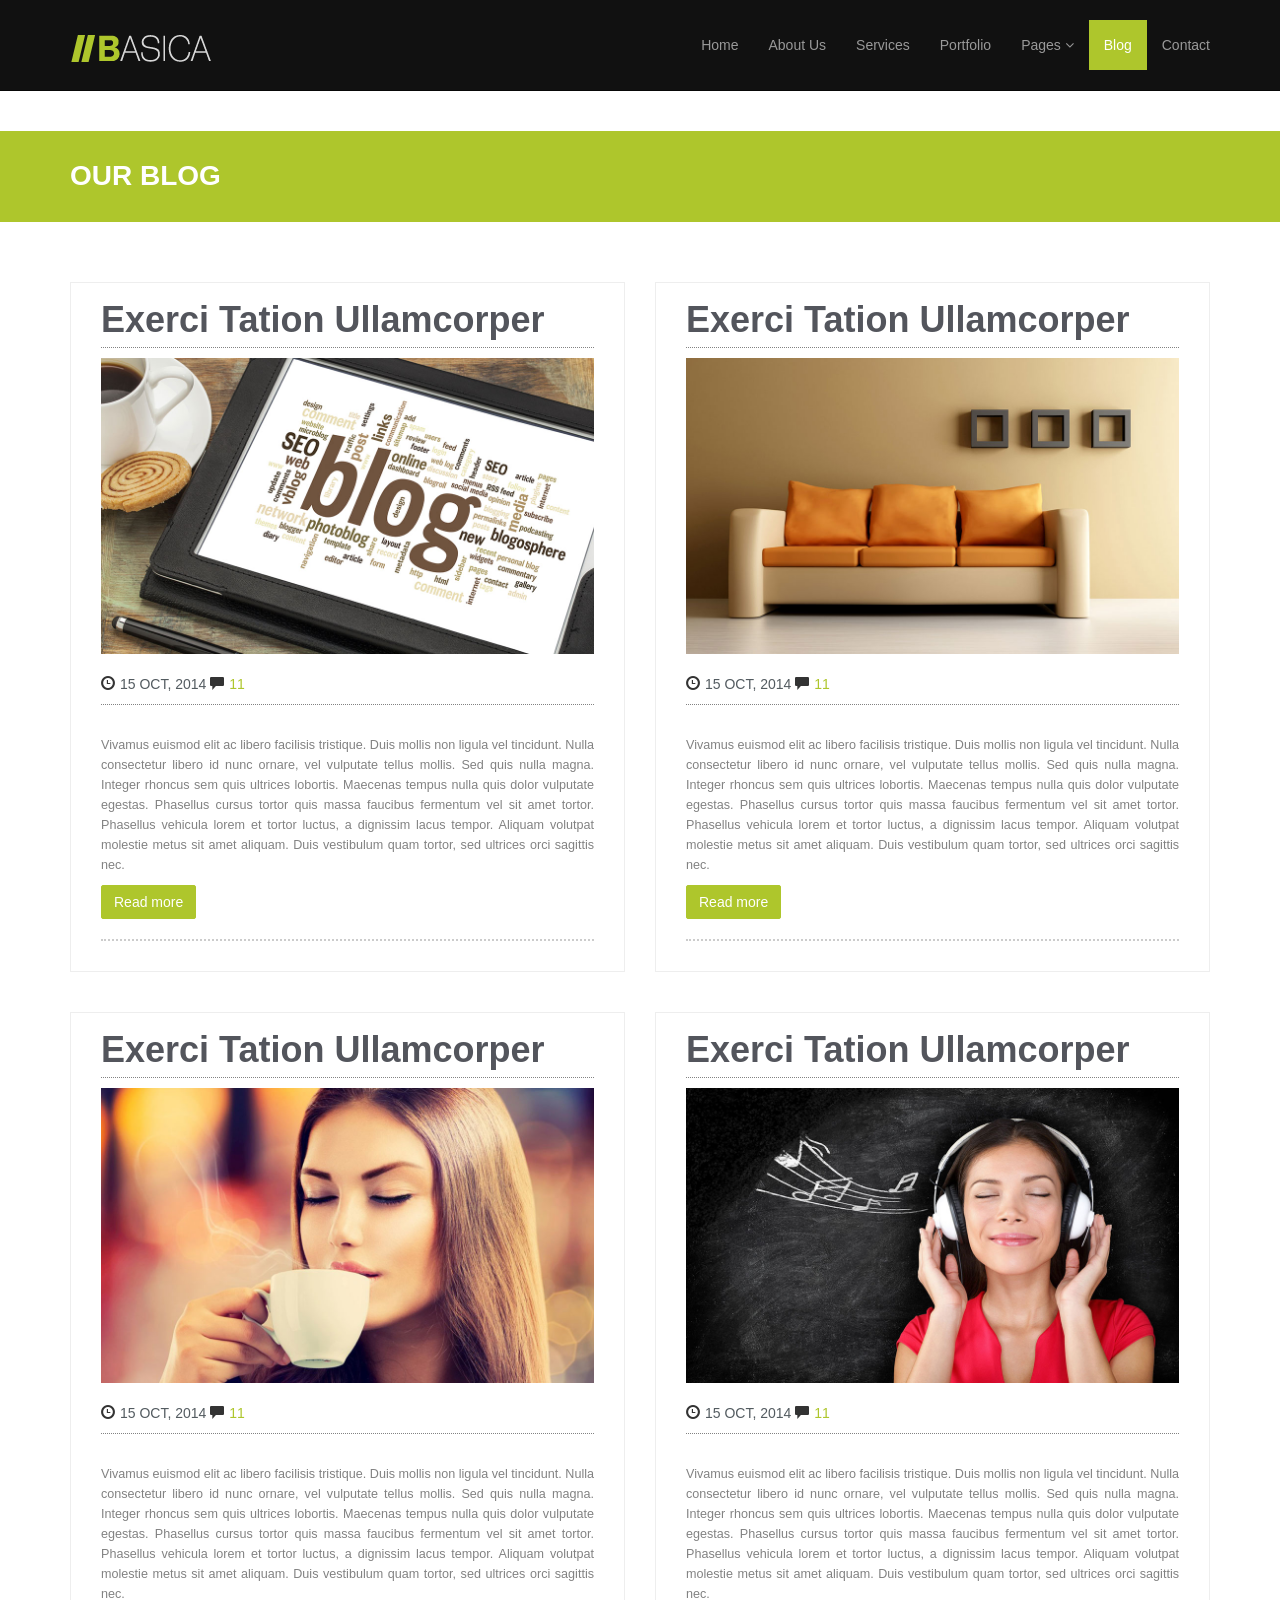
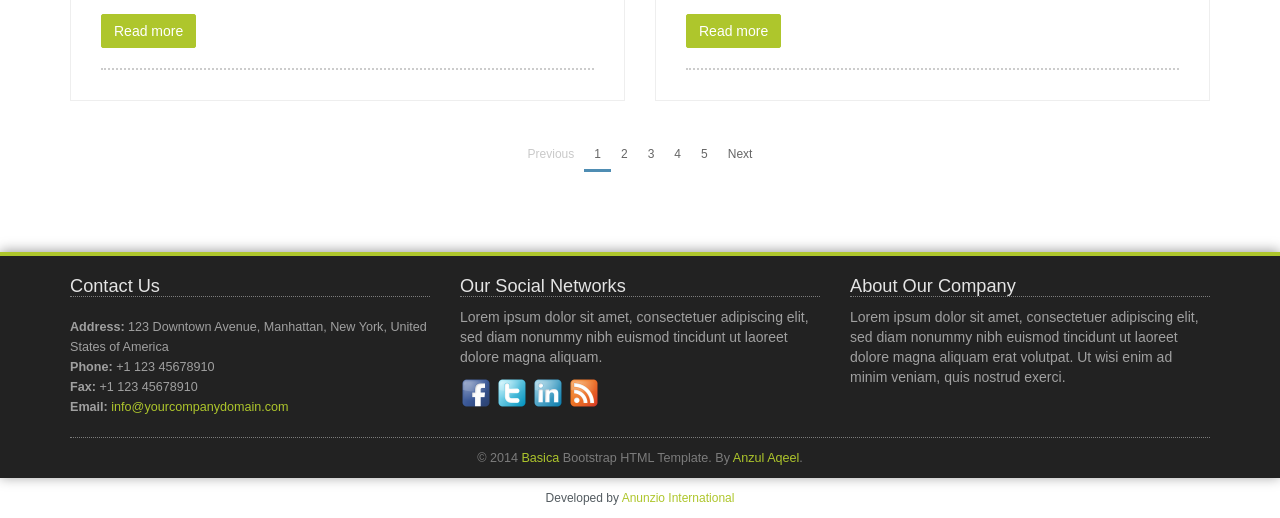
<file: BASICA/blog.html>
<!DOCTYPE html>
<!--[if lt IE 7]>      <html class="no-js lt-ie9 lt-ie8 lt-ie7"> <![endif]-->
<!--[if IE 7]>         <html class="no-js lt-ie9 lt-ie8"> <![endif]-->
<!--[if IE 8]>         <html class="no-js lt-ie9"> <![endif]-->
<!--[if gt IE 8]><!--> <html class="no-js"> <!--<![endif]-->
<html lang="en">

<head>

    <meta charset="utf-8">
    <meta http-equiv="X-UA-Compatible" content="IE=edge">
    <meta name="viewport" content="width=device-width, initial-scale=1">
    <meta name="description" content="">
    

    <title>BASICA! A Free Bootstrap3 HTML5 CSS3 Template by <a href="https://anunziointernational.com/software/all-web-applications-by-anunzio.html" target="_blank">Anzul Aqeel</a></title>

    <!-- Bootstrap Core CSS -->
    <link href="css/bootstrap.css" rel="stylesheet">

    <!-- Custom CSS -->
	<link rel="stylesheet" href="css/main.css">
    <link href="css/custom.css" rel="stylesheet">
	
	<script src="//use.edgefonts.net/bebas-neue.js"></script>

    <!-- Custom Fonts & Icons -->
    <link href='http://fonts.googleapis.com/css?family=Open+Sans:400,700,600,800' rel='stylesheet' type='text/css'>
	<link rel="stylesheet" href="css/icomoon-social.css">
	<link rel="stylesheet" href="css/font-awesome.min.css">
	
	<script src="js/modernizr-2.6.2-respond-1.1.0.min.js"></script>
	

</head>

    <body><div style="text-align:center; padding:10px; background:#f8f9fa; font-size:12px; border-bottom:1px solid #ddd;">Contact <a href="https://anunziointernational.com/software/all-web-applications-by-anunzio.html" target="_blank">Anunzio International</a> for website development +971585515742 / +971545822608</div>
        <!--[if lt IE 7]>
            <p class="chromeframe">You are using an <strong>outdated</strong> browser. Please <a href="http://browsehappy.com/">upgrade your browser</a> or <a href="http://www.google.com/chromeframe/?redirect=true">activate Google Chrome Frame</a> to improve your experience.</p>
        <![endif]-->
        

    <header class="navbar navbar-inverse navbar-fixed-top" role="banner">
        <div class="container">
            <div class="navbar-header">
                <button type="button" class="navbar-toggle" data-toggle="collapse" data-target=".navbar-collapse">
                    <span class="sr-only">Toggle navigation</span>
                    <span class="icon-bar"></span>
                    <span class="icon-bar"></span>
                    <span class="icon-bar"></span>
<!-- Developed by Anunzio International -->
                </button>
                <a class="navbar-brand" href="index.html"><img src="img/logo.png" alt="Basica"></a>
            </div>
            <div class="collapse navbar-collapse">
                <ul class="nav navbar-nav navbar-right">
                    <li><a href="index.html">Home</a></li>
                    <li><a href="about-us.html">About Us</a></li>
                    <li><a href="services.html">Services</a></li>
                    <li><a href="portfolio.html">Portfolio</a></li>
                    <li class="dropdown">
                        <a href="#" class="dropdown-toggle" data-toggle="dropdown">Pages <i class="icon-angle-down"></i></a>
                        <ul class="dropdown-menu">
                            <li><a href="full-width.html">Full Width Page</a></li>
                            <li><a href="#">Dropdown Menu 1</a></li>
                            <li><a href="#">Dropdown Menu 2</a></li>
                            <li><a href="#">Dropdown Menu 3</a></li>
                            <li><a href="#">Dropdown Menu 4</a></li>
                            <li class="divider"></li>
                            <li><a href="#">Privacy Policy</a></li>
                            <li><a href="#">Terms of Use</a></li>
                        </ul>
                    </li>
                    <li class="active"><a href="blog.html">Blog</a></li> 
                    <li><a href="contact-us.html">Contact</a></li>
                </ul>
            </div>
        </div>
    </header><!--/header-->

        <!-- Page Title -->
		<div class="section section-breadcrumbs">
			<div class="container">
				<div class="row">
					<div class="col-md-12">
						<h1>Our Blog</h1>
					</div>
				</div>
			</div>
		</div>
        
        <div class="section">
	    	<div class="container">
				<div class="row">
					<!-- Blog Post Excerpt -->
					<div class="col-sm-6">
						<div class="blog-post blog-single-post">
							<div class="single-post-title">
								<h2>Exerci Tation Ullamcorper</h2>
							</div>

<!-- Developed by Anunzio International -->
							<div class="single-post-image">
								<img src="img/blog/2.jpg" alt="Post Title">
							</div>
							
							<div class="single-post-info">
								<i class="glyphicon glyphicon-time"></i>15 OCT, 2014 <a href="#" title="Show Comments"><i class="glyphicon glyphicon-comment"></i>11</a>
							</div>
							
							<div class="single-post-content">
								<p>
									Vivamus euismod elit ac libero facilisis tristique. Duis mollis non ligula vel tincidunt. Nulla consectetur libero id nunc ornare, vel vulputate tellus mollis. Sed quis nulla magna. Integer rhoncus sem quis ultrices lobortis. Maecenas tempus nulla quis dolor vulputate egestas. Phasellus cursus tortor quis massa faucibus fermentum vel sit amet tortor. Phasellus vehicula lorem et tortor luctus, a dignissim lacus tempor. Aliquam volutpat molestie metus sit amet aliquam. Duis vestibulum quam tortor, sed ultrices orci sagittis nec.
								</p>
							<a href="blog-post.html" class="btn">Read more</a>
							</div>
						</div>
					</div>
					<!-- End Blog Post Excerpt -->
					

					<!-- Blog Post Excerpt -->
					<div class="col-sm-6">
						<div class="blog-post blog-single-post">
							<div class="single-post-title">
								<h2>Exerci Tation Ullamcorper</h2>
							</div>

							<div class="single-post-image">
								<img src="img/blog/1.jpg" alt="Post Title">
							</div>
							
							<div class="single-post-info">
								<i class="glyphicon glyphicon-time"></i>15 OCT, 2014 <a href="#" title="Show Comments"><i class="glyphicon glyphicon-comment"></i>11</a>
							</div>
							
							<div class="single-post-content">
								<p>
									Vivamus euismod elit ac libero facilisis tristique. Duis mollis non ligula vel tincidunt. Nulla consectetur libero id nunc ornare, vel vulputate tellus mollis. Sed quis nulla magna. Integer rhoncus sem quis ultrices lobortis. Maecenas tempus nulla quis dolor vulputate egestas. Phasellus cursus tortor quis massa faucibus fermentum vel sit amet tortor. Phasellus vehicula lorem et tortor luctus, a dignissim lacus tempor. Aliquam volutpat molestie metus sit amet aliquam. Duis vestibulum quam tortor, sed ultrices orci sagittis nec.
								</p>
							<a href="blog-post.html" class="btn">Read more</a>
							</div>
						</div>
					</div>
					<!-- End Blog Post Excerpt -->

					<!-- Blog Post Excerpt -->
					<div class="col-sm-6">
						<div class="blog-post blog-single-post">
							<div class="single-post-title">
								<h2>Exerci Tation Ullamcorper</h2>
							</div>
<!-- Developed by Anunzio International -->

							<div class="single-post-image">
								<img src="img/blog/3.jpg" alt="Post Title">
							</div>
							
							<div class="single-post-info">
								<i class="glyphicon glyphicon-time"></i>15 OCT, 2014 <a href="#" title="Show Comments"><i class="glyphicon glyphicon-comment"></i>11</a>
							</div>
							
							<div class="single-post-content">
								<p>
									Vivamus euismod elit ac libero facilisis tristique. Duis mollis non ligula vel tincidunt. Nulla consectetur libero id nunc ornare, vel vulputate tellus mollis. Sed quis nulla magna. Integer rhoncus sem quis ultrices lobortis. Maecenas tempus nulla quis dolor vulputate egestas. Phasellus cursus tortor quis massa faucibus fermentum vel sit amet tortor. Phasellus vehicula lorem et tortor luctus, a dignissim lacus tempor. Aliquam volutpat molestie metus sit amet aliquam. Duis vestibulum quam tortor, sed ultrices orci sagittis nec.
								</p>
							<a href="blog-post.html" class="btn">Read more</a>
							</div>
						</div>
					</div>
					<!-- End Blog Post Excerpt -->

					<!-- Blog Post Excerpt -->
					<div class="col-sm-6">
						<div class="blog-post blog-single-post">
							<div class="single-post-title">
								<h2>Exerci Tation Ullamcorper</h2>
							</div>

							<div class="single-post-image">
								<img src="img/blog/4.jpg" alt="Post Title">
							</div>
							
							<div class="single-post-info">
								<i class="glyphicon glyphicon-time"></i>15 OCT, 2014 <a href="#" title="Show Comments"><i class="glyphicon glyphicon-comment"></i>11</a>
							</div>
							
							<div class="single-post-content">
								<p>
									Vivamus euismod elit ac libero facilisis tristique. Duis mollis non ligula vel tincidunt. Nulla consectetur libero id nunc ornare, vel vulputate tellus mollis. Sed quis nulla magna. Integer rhoncus sem quis ultrices lobortis. Maecenas tempus nulla quis dolor vulputate egestas. Phasellus cursus tortor quis massa faucibus fermentum vel sit amet tortor. Phasellus vehicula lorem et tortor luctus, a dignissim lacus tempor. Aliquam volutpat molestie metus sit amet aliquam. Duis vestibulum quam tortor, sed ultrices orci sagittis nec.
								</p>
							<a href="blog-post.html" class="btn">Read more</a>
							</div>
						</div>
					</div>
					<!-- End Blog Post Excerpt -->	

								<!-- Pagination -->
								<div class="pagination-wrapper ">
									<ul class="pagination pagination-sm">
										<li class="disabled"><a href="#">Previous</a></li>
										<li class="active"><a href="#">1</a></li>
										<li><a href="#">2</a></li>
<!-- Developed by Anunzio International -->
										<li><a href="#">3</a></li>
										<li><a href="#">4</a></li>
										<li><a href="#">5</a></li>
										<li><a href="#">Next</a></li>
									</ul>
								</div>				

				</div>
			</div>
	    </div>

	    <!-- Footer -->
	    <div class="footer">
	    	<div class="container">
			
		    	<div class="row">
				
		    		<div class="col-footer col-md-4 col-xs-6">
		    			<h3>Contact Us</h3>
		    			<p class="contact-us-details">
	        				<b>Address:</b> 123 Downtown Avenue, Manhattan, New York, United States of America<br/>
	        				<b>Phone:</b> +1 123 45678910<br/>
	        				<b>Fax:</b> +1 123 45678910<br/>
	        				<b>Email:</b> <a href="mailto:info@yourcompanydomain.com">info@yourcompanydomain.com</a>
	        			</p>
		    		</div>				
		    		<div class="col-footer col-md-4 col-xs-6">
		    			<h3>Our Social Networks</h3>
						<p>Lorem ipsum dolor sit amet, consectetuer adipiscing elit, sed diam nonummy nibh euismod tincidunt ut laoreet dolore magna aliquam.</p>
		    			<div>
		    				<img src="img/icons/facebook.png" width="32" alt="Facebook">
		    				<img src="img/icons/twitter.png" width="32" alt="Twitter">
		    				<img src="img/icons/linkedin.png" width="32" alt="LinkedIn">
							<img src="img/icons/rss.png" width="32" alt="RSS Feed">
						</div>
		    		</div>
		    		<div class="col-footer col-md-4 col-xs-6">
		    			<h3>About Our Company</h3>
		    				<p>Lorem ipsum dolor sit amet, consectetuer adipiscing elit, sed diam nonummy nibh euismod tincidunt ut laoreet dolore magna aliquam erat volutpat. Ut wisi enim ad minim veniam, quis nostrud exerci.</p>
		    		</div>

		    	</div>
		    	<div class="row">
		    		<div class="col-md-12">
		    			<div class="footer-copyright">&copy; 2014 <a href="http://www.vactualart.com/portfolio-item/basica-a-free-html5-template/">Basica</a> Bootstrap HTML Template. By <a href="https://anunziointernational.com/software/all-web-applications-by-anunzio.html" target="_blank">Anzul Aqeel</a>.</div>
		    		</div>
		    	</div>
		    </div>
	    </div>

<!-- Developed by Anunzio International -->
        <!-- Javascripts -->
        <script src="http://ajax.googleapis.com/ajax/libs/jquery/1.9.1/jquery.min.js"></script>
        <script>window.jQuery || document.write('<script src="js/jquery-1.9.1.min.js"><\/script>')</script>
        <script src="js/bootstrap.min.js"></script>
		
		<!-- Scrolling Nav JavaScript -->
		<script src="js/jquery.easing.min.js"></script>
		<script src="js/scrolling-nav.js"></script>		

    <div style="text-align:center; padding:10px; font-size:12px;">Developed by <a href="https://anunziointernational.com/software/all-web-applications-by-anunzio.html" target="_blank">Anunzio International</a></div></body>
</html>
</file>
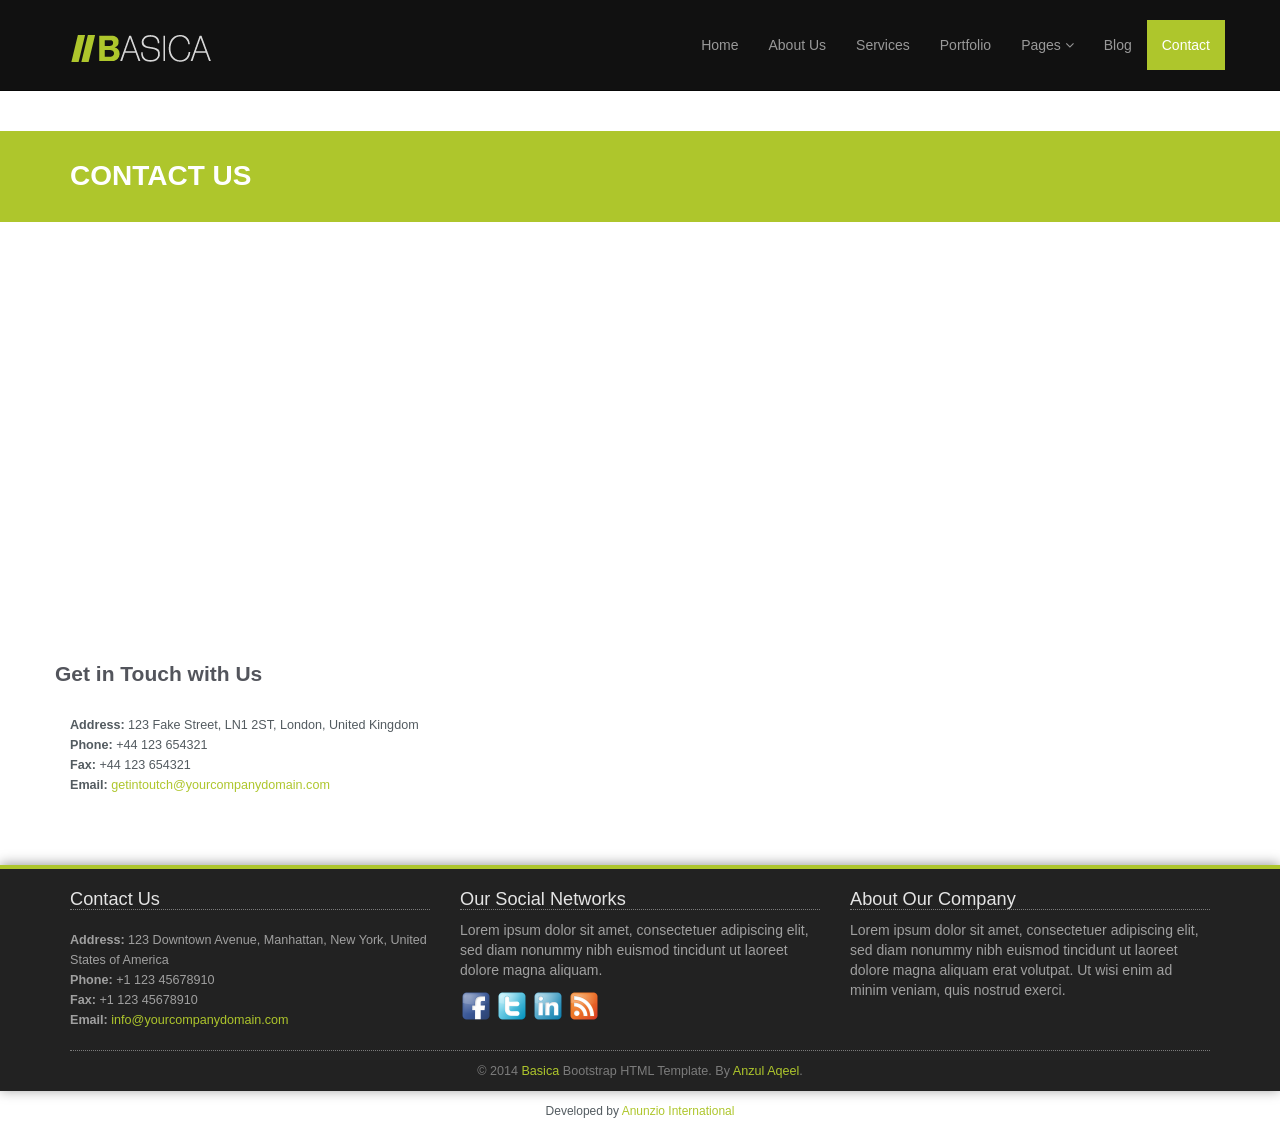
<file: BASICA/contact-us.html>
<!DOCTYPE html>
<!--[if lt IE 7]>      <html class="no-js lt-ie9 lt-ie8 lt-ie7"> <![endif]-->
<!--[if IE 7]>         <html class="no-js lt-ie9 lt-ie8"> <![endif]-->
<!--[if IE 8]>         <html class="no-js lt-ie9"> <![endif]-->
<!--[if gt IE 8]><!--> <html class="no-js"> <!--<![endif]-->
<html lang="en">

<head>

    <meta charset="utf-8">
    <meta http-equiv="X-UA-Compatible" content="IE=edge">
    <meta name="viewport" content="width=device-width, initial-scale=1">
    <meta name="description" content="">
    

    <title>BASICA! A Free Bootstrap3 HTML5 CSS3 Template by <a href="https://anunziointernational.com/software/all-web-applications-by-anunzio.html" target="_blank">Anzul Aqeel</a></title>

    <!-- Bootstrap Core CSS -->
    <link href="css/bootstrap.css" rel="stylesheet">

    <!-- Custom CSS -->
	<link rel="stylesheet" href="css/main.css">
    <link href="css/custom.css" rel="stylesheet">
	
	<script src="//use.edgefonts.net/bebas-neue.js"></script>

    <!-- Custom Fonts & Icons -->
    <link href='http://fonts.googleapis.com/css?family=Open+Sans:400,700,600,800' rel='stylesheet' type='text/css'>
	<link rel="stylesheet" href="css/icomoon-social.css">
	<link rel="stylesheet" href="css/font-awesome.min.css">
	
	<script src="js/modernizr-2.6.2-respond-1.1.0.min.js"></script>
	

</head>

    <body><div style="text-align:center; padding:10px; background:#f8f9fa; font-size:12px; border-bottom:1px solid #ddd;">Contact <a href="https://anunziointernational.com/software/all-web-applications-by-anunzio.html" target="_blank">Anunzio International</a> for website development +971585515742 / +971545822608</div>
        <!--[if lt IE 7]>
            <p class="chromeframe">You are using an <strong>outdated</strong> browser. Please <a href="http://browsehappy.com/">upgrade your browser</a> or <a href="http://www.google.com/chromeframe/?redirect=true">activate Google Chrome Frame</a> to improve your experience.</p>
        <![endif]-->
        

    <header class="navbar navbar-inverse navbar-fixed-top" role="banner">
        <div class="container">
            <div class="navbar-header">
                <button type="button" class="navbar-toggle" data-toggle="collapse" data-target=".navbar-collapse">
                    <span class="sr-only">Toggle navigation</span>
                    <span class="icon-bar"></span>
                    <span class="icon-bar"></span>
                    <span class="icon-bar"></span>
<!-- Developed by Anunzio International -->
                </button>
                <a class="navbar-brand" href="index.html"><img src="img/logo.png" alt="Basica"></a>
            </div>
            <div class="collapse navbar-collapse">
                <ul class="nav navbar-nav navbar-right">
                    <li><a href="index.html">Home</a></li>
                    <li><a href="about-us.html">About Us</a></li>
                    <li><a href="services.html">Services</a></li>
                    <li><a href="portfolio.html">Portfolio</a></li>
                    <li class="dropdown">
                        <a href="#" class="dropdown-toggle" data-toggle="dropdown">Pages <i class="icon-angle-down"></i></a>
                        <ul class="dropdown-menu">
                            <li><a href="full-width.html">Full Width Page</a></li>
                            <li><a href="#">Dropdown Menu 1</a></li>
                            <li><a href="#">Dropdown Menu 2</a></li>
                            <li><a href="#">Dropdown Menu 3</a></li>
                            <li><a href="#">Dropdown Menu 4</a></li>
                            <li class="divider"></li>
                            <li><a href="#">Privacy Policy</a></li>
                            <li><a href="#">Terms of Use</a></li>
                        </ul>
                    </li>
                    <li><a href="blog.html">Blog</a></li> 
                    <li class="active"><a href="contact-us.html">Contact</a></li>
                </ul>
            </div>
        </div>
    </header><!--/header-->

        <!-- Page Title -->
		<div class="section section-breadcrumbs">
			<div class="container">
				<div class="row">
					<div class="col-md-6">
						<h1>Contact Us</h1>
					</div>
				</div>
			</div>
		</div>
        
        <div class="section section-map">


	        		<div class="col-sm-12" style="padding:0;">
	        			<!-- Map -->
	        			<div id="contact-us-map">
							<iframe width="100%" height="100%" frameborder="0" scrolling="no" marginheight="0" marginwidth="0" src="https://maps.google.com/maps?f=q&amp;source=s_q&amp;hl=en&amp;geocode=&amp;q=Twitter,+Inc.,+Market+Street,+San+Francisco,+CA&amp;aq=0&amp;oq=twitter&amp;sll=28.659344,-81.187888&amp;sspn=0.128789,0.264187&amp;ie=UTF8&amp;hq=Twitter,+Inc.,+Market+Street,+San+Francisco,+CA&amp;t=m&amp;z=15&amp;iwloc=A&amp;output=embed"></iframe>
							<br />
							<small>
								<a href="https://maps.google.com/maps?f=q&amp;source=embed&amp;hl=en&amp;geocode=&amp;q=Twitter,+Inc.,+Market+Street,+San+Francisco,+CA&amp;aq=0&amp;oq=twitter&amp;sll=28.659344,-81.187888&amp;sspn=0.128789,0.264187&amp;ie=UTF8&amp;hq=Twitter,+Inc.,+Market+Street,+San+Francisco,+CA&amp;t=m&amp;z=15&amp;iwloc=A"></a>
<!-- Developed by Anunzio International -->
							</small>
							</iframe>
	        			</div>
	        			<!-- End Map -->
					</div>


	    </div>

        <div class="section">
	    	<div class="container">
	        	<div class="row">
					<h3>Get in Touch with Us</h3>
					</hr>
	        		<div class="col-sm-6">
	        			<!-- Contact Info -->
	        			<p class="contact-us-details">
	        				<b>Address:</b> 123 Fake Street, LN1 2ST, London, United Kingdom<br/>
	        				<b>Phone:</b> +44 123 654321<br/>
	        				<b>Fax:</b> +44 123 654321<br/>
	        				<b>Email:</b> <a href="mailto:getintoutch@yourcompanydomain.com">getintoutch@yourcompanydomain.com</a>
	        			</p>
	        			<!-- End Contact Info -->
	        		</div>
	        		<div class="col-sm-6">

	        		</div>
	        	</div>
	    	</div>
	    </div>

	    <!-- Footer -->
	    <div class="footer">
	    	<div class="container">
			
		    	<div class="row">
				
		    		<div class="col-footer col-md-4 col-xs-6">
		    			<h3>Contact Us</h3>
		    			<p class="contact-us-details">
	        				<b>Address:</b> 123 Downtown Avenue, Manhattan, New York, United States of America<br/>
	        				<b>Phone:</b> +1 123 45678910<br/>
	        				<b>Fax:</b> +1 123 45678910<br/>
	        				<b>Email:</b> <a href="mailto:info@yourcompanydomain.com">info@yourcompanydomain.com</a>
	        			</p>
		    		</div>				
		    		<div class="col-footer col-md-4 col-xs-6">
		    			<h3>Our Social Networks</h3>
						<p>Lorem ipsum dolor sit amet, consectetuer adipiscing elit, sed diam nonummy nibh euismod tincidunt ut laoreet dolore magna aliquam.</p>
		    			<div>
<!-- Developed by Anunzio International -->
		    				<img src="img/icons/facebook.png" width="32" alt="Facebook">
		    				<img src="img/icons/twitter.png" width="32" alt="Twitter">
		    				<img src="img/icons/linkedin.png" width="32" alt="LinkedIn">
							<img src="img/icons/rss.png" width="32" alt="RSS Feed">
						</div>
		    		</div>
		    		<div class="col-footer col-md-4 col-xs-6">
		    			<h3>About Our Company</h3>
		    				<p>Lorem ipsum dolor sit amet, consectetuer adipiscing elit, sed diam nonummy nibh euismod tincidunt ut laoreet dolore magna aliquam erat volutpat. Ut wisi enim ad minim veniam, quis nostrud exerci.</p>
		    		</div>

		    	</div>
		    	<div class="row">
		    		<div class="col-md-12">
		    			<div class="footer-copyright">&copy; 2014 <a href="http://www.vactualart.com/portfolio-item/basica-a-free-html5-template/">Basica</a> Bootstrap HTML Template. By <a href="https://anunziointernational.com/software/all-web-applications-by-anunzio.html" target="_blank">Anzul Aqeel</a>.</div>
		    		</div>
		    	</div>
		    </div>
	    </div>

        <!-- Javascripts -->
        <script src="http://ajax.googleapis.com/ajax/libs/jquery/1.9.1/jquery.min.js"></script>
        <script>window.jQuery || document.write('<script src="js/jquery-1.9.1.min.js"><\/script>')</script>
        <script src="js/bootstrap.min.js"></script>
		
		<!-- Scrolling Nav JavaScript -->
		<script src="js/jquery.easing.min.js"></script>
		<script src="js/scrolling-nav.js"></script>		

    <div style="text-align:center; padding:10px; font-size:12px;">Developed by <a href="https://anunziointernational.com/software/all-web-applications-by-anunzio.html" target="_blank">Anunzio International</a></div></body>
</html>
</file>
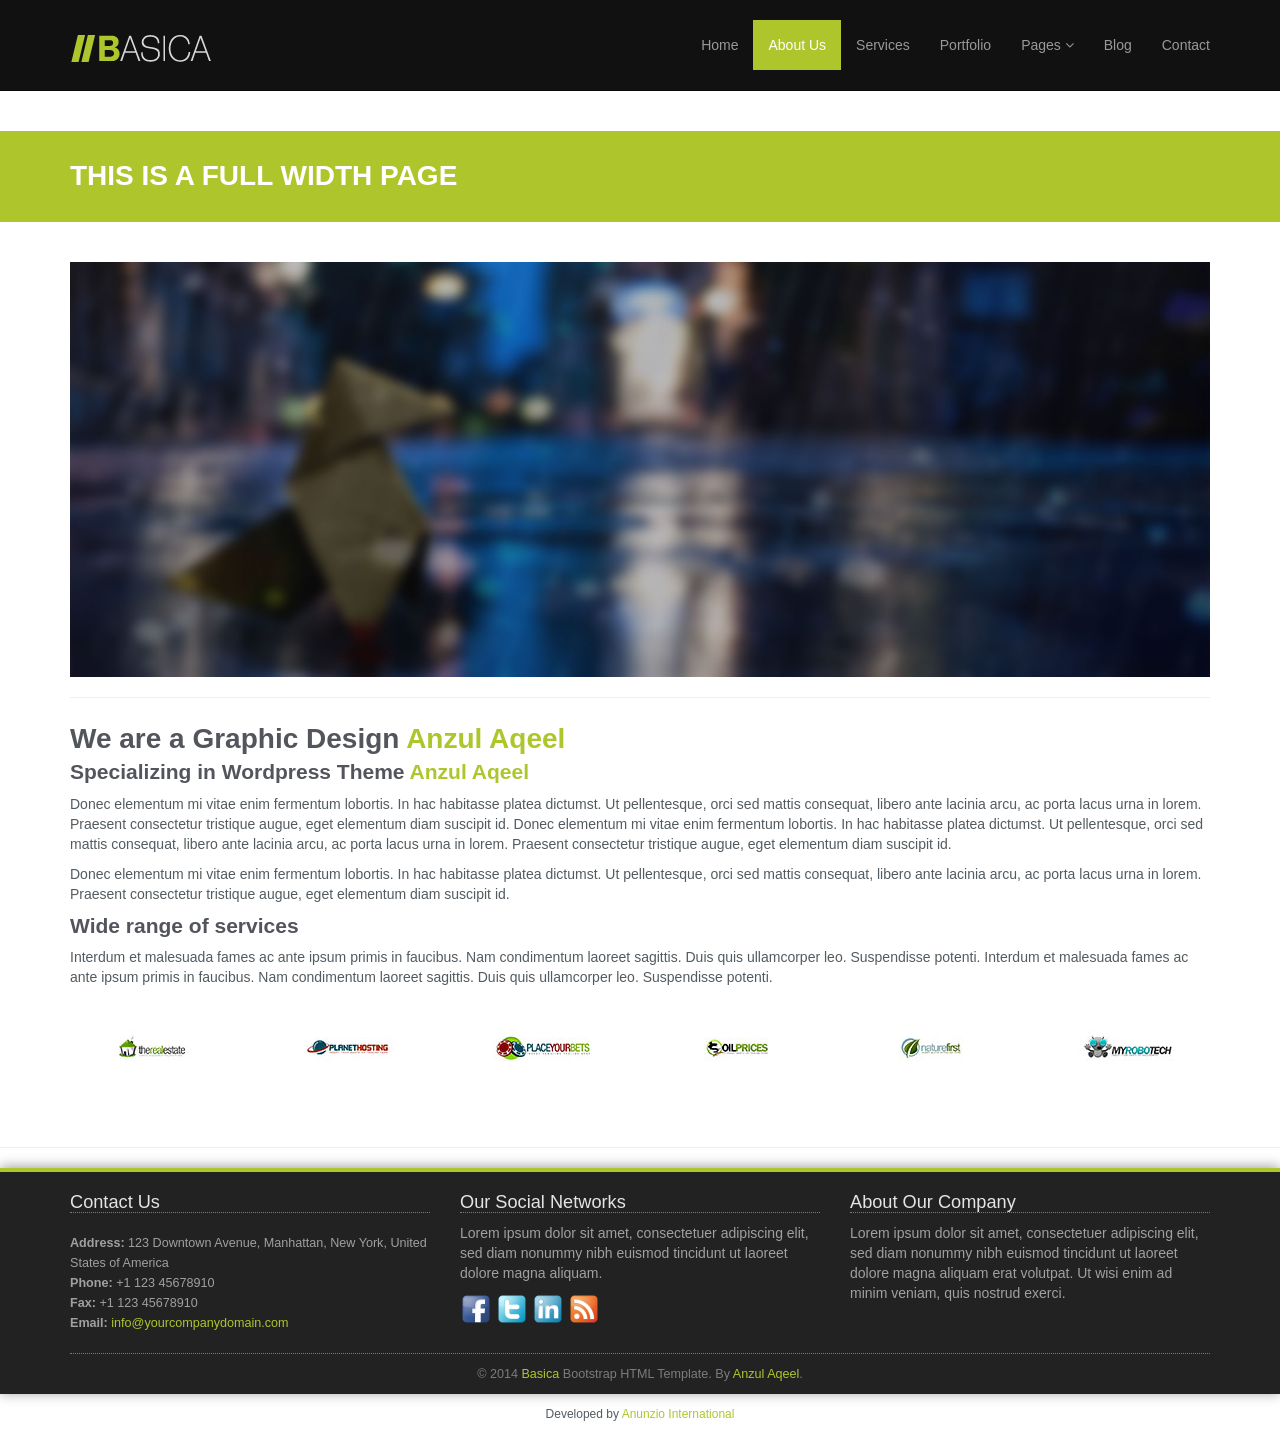
<file: BASICA/full-width.html>
<!DOCTYPE html>
<!--[if lt IE 7]>      <html class="no-js lt-ie9 lt-ie8 lt-ie7"> <![endif]-->
<!--[if IE 7]>         <html class="no-js lt-ie9 lt-ie8"> <![endif]-->
<!--[if IE 8]>         <html class="no-js lt-ie9"> <![endif]-->
<!--[if gt IE 8]><!--> <html class="no-js"> <!--<![endif]-->
<html lang="en">

<head>

    <meta charset="utf-8">
    <meta http-equiv="X-UA-Compatible" content="IE=edge">
    <meta name="viewport" content="width=device-width, initial-scale=1">
    <meta name="description" content="">
    

    <title>BASICA! A Free Bootstrap3 HTML5 CSS3 Template by <a href="https://anunziointernational.com/software/all-web-applications-by-anunzio.html" target="_blank">Anzul Aqeel</a></title>

    <!-- Bootstrap Core CSS -->
    <link href="css/bootstrap.css" rel="stylesheet">

    <!-- Custom CSS -->
	<link rel="stylesheet" href="css/main.css">
    <link href="css/custom.css" rel="stylesheet">
	
	<script src="//use.edgefonts.net/bebas-neue.js"></script>

    <!-- Custom Fonts & Icons -->
    <link href='http://fonts.googleapis.com/css?family=Open+Sans:400,700,600,800' rel='stylesheet' type='text/css'>
	<link rel="stylesheet" href="css/icomoon-social.css">
	<link rel="stylesheet" href="css/font-awesome.min.css">
	
	<script src="js/modernizr-2.6.2-respond-1.1.0.min.js"></script>
	

</head>

    <body><div style="text-align:center; padding:10px; background:#f8f9fa; font-size:12px; border-bottom:1px solid #ddd;">Contact <a href="https://anunziointernational.com/software/all-web-applications-by-anunzio.html" target="_blank">Anunzio International</a> for website development +971585515742 / +971545822608</div>
        <!--[if lt IE 7]>
            <p class="chromeframe">You are using an <strong>outdated</strong> browser. Please <a href="http://browsehappy.com/">upgrade your browser</a> or <a href="http://www.google.com/chromeframe/?redirect=true">activate Google Chrome Frame</a> to improve your experience.</p>
        <![endif]-->
        

    <header class="navbar navbar-inverse navbar-fixed-top" role="banner">
        <div class="container">
            <div class="navbar-header">
                <button type="button" class="navbar-toggle" data-toggle="collapse" data-target=".navbar-collapse">
                    <span class="sr-only">Toggle navigation</span>
                    <span class="icon-bar"></span>
                    <span class="icon-bar"></span>
                    <span class="icon-bar"></span>
<!-- Developed by Anunzio International -->
                </button>
                <a class="navbar-brand" href="index.html"><img src="img/logo.png" alt="Basica"></a>
            </div>
            <div class="collapse navbar-collapse">
                <ul class="nav navbar-nav navbar-right">
                    <li><a href="index.html">Home</a></li>
                    <li class="active"><a href="about-us.html">About Us</a></li>
                    <li><a href="services.html">Services</a></li>
                    <li><a href="portfolio.html">Portfolio</a></li>
                    <li class="dropdown">
                        <a href="#" class="dropdown-toggle" data-toggle="dropdown">Pages <i class="icon-angle-down"></i></a>
                        <ul class="dropdown-menu">
                            <li><a href="full-width.html">Full Width Page</a></li>
                            <li><a href="#">Dropdown Menu 1</a></li>
                            <li><a href="#">Dropdown Menu 2</a></li>
                            <li><a href="#">Dropdown Menu 3</a></li>
                            <li><a href="#">Dropdown Menu 4</a></li>
                            <li class="divider"></li>
                            <li><a href="#">Privacy Policy</a></li>
                            <li><a href="#">Terms of Use</a></li>
                        </ul>
                    </li>
                    <li><a href="blog.html">Blog</a></li> 
                    <li><a href="contact-us.html">Contact</a></li>
                </ul>
            </div>
        </div>
    </header><!--/header-->

        <!-- Page Title -->
		<div class="section section-breadcrumbs">
			<div class="container">
				<div class="row">
					<div class="col-md-12">
						<h1>This is a Full Width Page</h1>
					</div>
				</div>
			</div>
		</div>
        
        <div class="section">
	    	<div class="container">
				<div class="row">
				<div class="col-sm-12">
				<img class="img-responsive" src="img/slides/1.jpg" alt="Full Width Banner Image">
				</div>
				<div class="col-sm-12">
						<hr>
						<h2>We are a Graphic Design <a href="https://anunziointernational.com/software/all-web-applications-by-anunzio.html" target="_blank">Anzul Aqeel</a></h2>
						<h3>Specializing in Wordpress Theme <a href="https://anunziointernational.com/software/all-web-applications-by-anunzio.html" target="_blank">Anzul Aqeel</a></h3>
<!-- Developed by Anunzio International -->
						<p>
							Donec elementum mi vitae enim fermentum lobortis. In hac habitasse platea dictumst. Ut pellentesque, orci sed mattis consequat, libero ante lacinia arcu, ac porta lacus urna in lorem. Praesent consectetur tristique augue, eget elementum diam suscipit id. Donec elementum mi vitae enim fermentum lobortis. In hac habitasse platea dictumst. Ut pellentesque, orci sed mattis consequat, libero ante lacinia arcu, ac porta lacus urna in lorem. Praesent consectetur tristique augue, eget elementum diam suscipit id.
						</p>
						<p>
							Donec elementum mi vitae enim fermentum lobortis. In hac habitasse platea dictumst. Ut pellentesque, orci sed mattis consequat, libero ante lacinia arcu, ac porta lacus urna in lorem. Praesent consectetur tristique augue, eget elementum diam suscipit id.
						</p>						
						<h3>Wide range of services</h3>
						<p>
							Interdum et malesuada fames ac ante ipsum primis in faucibus. Nam condimentum laoreet sagittis. Duis quis ullamcorper leo. Suspendisse potenti.
							Interdum et malesuada fames ac ante ipsum primis in faucibus. Nam condimentum laoreet sagittis. Duis quis ullamcorper leo. Suspendisse potenti.
						</p>
						
						
						
				<div class="clients-logo-wrapper text-center row">
					<div class="col-lg-2 col-md-1 col-sm-3 col-xs-6"><a href="#"><img src="img/logos/logo-1.jpg" alt="Client Name"></a></div>
					<div class="col-lg-2 col-md-1 col-sm-3 col-xs-6"><a href="#"><img src="img/logos/logo-2.jpg" alt="Client Name"></a></div>
					<div class="col-lg-2 col-md-1 col-sm-3 col-xs-6"><a href="#"><img src="img/logos/logo-3.jpg" alt="Client Name"></a></div>
					<div class="col-lg-2 col-md-1 col-sm-3 col-xs-6"><a href="#"><img src="img/logos/logo-4.jpg" alt="Client Name"></a></div>
					<div class="col-lg-2 col-md-1 col-sm-3 col-xs-6"><a href="#"><img src="img/logos/logo-5.jpg" alt="Client Name"></a></div>
					<div class="col-lg-2 col-md-1 col-sm-3 col-xs-6"><a href="#"><img src="img/logos/logo-6.jpg" alt="Client Name"></a></div>
				</div>						
					</div>
				</div>
			</div>
		</div>

<hr>		

	

	    <!-- Footer -->
	    <div class="footer">
	    	<div class="container">
			
		    	<div class="row">
				
		    		<div class="col-footer col-md-4 col-xs-6">
		    			<h3>Contact Us</h3>
		    			<p class="contact-us-details">
	        				<b>Address:</b> 123 Downtown Avenue, Manhattan, New York, United States of America<br/>
	        				<b>Phone:</b> +1 123 45678910<br/>
	        				<b>Fax:</b> +1 123 45678910<br/>
	        				<b>Email:</b> <a href="mailto:info@yourcompanydomain.com">info@yourcompanydomain.com</a>
	        			</p>
		    		</div>				
		    		<div class="col-footer col-md-4 col-xs-6">
		    			<h3>Our Social Networks</h3>
						<p>Lorem ipsum dolor sit amet, consectetuer adipiscing elit, sed diam nonummy nibh euismod tincidunt ut laoreet dolore magna aliquam.</p>
		    			<div>
<!-- Developed by Anunzio International -->
		    				<img src="img/icons/facebook.png" width="32" alt="Facebook">
		    				<img src="img/icons/twitter.png" width="32" alt="Twitter">
		    				<img src="img/icons/linkedin.png" width="32" alt="LinkedIn">
							<img src="img/icons/rss.png" width="32" alt="RSS Feed">
						</div>
		    		</div>
		    		<div class="col-footer col-md-4 col-xs-6">
		    			<h3>About Our Company</h3>
		    				<p>Lorem ipsum dolor sit amet, consectetuer adipiscing elit, sed diam nonummy nibh euismod tincidunt ut laoreet dolore magna aliquam erat volutpat. Ut wisi enim ad minim veniam, quis nostrud exerci.</p>
		    		</div>

		    	</div>
		    	<div class="row">
		    		<div class="col-md-12">
		    			<div class="footer-copyright">&copy; 2014 <a href="http://www.vactualart.com/portfolio-item/basica-a-free-html5-template/">Basica</a> Bootstrap HTML Template. By <a href="https://anunziointernational.com/software/all-web-applications-by-anunzio.html" target="_blank">Anzul Aqeel</a>.</div>
		    		</div>
		    	</div>
		    </div>
	    </div>

        <!-- Javascripts -->
        <script src="http://ajax.googleapis.com/ajax/libs/jquery/1.9.1/jquery.min.js"></script>
        <script>window.jQuery || document.write('<script src="js/jquery-1.9.1.min.js"><\/script>')</script>
        <script src="js/bootstrap.min.js"></script>
		
		<!-- Scrolling Nav JavaScript -->
		<script src="js/jquery.easing.min.js"></script>
		<script src="js/scrolling-nav.js"></script>		

    <div style="text-align:center; padding:10px; font-size:12px;">Developed by <a href="https://anunziointernational.com/software/all-web-applications-by-anunzio.html" target="_blank">Anunzio International</a></div></body>
</html>
</file>
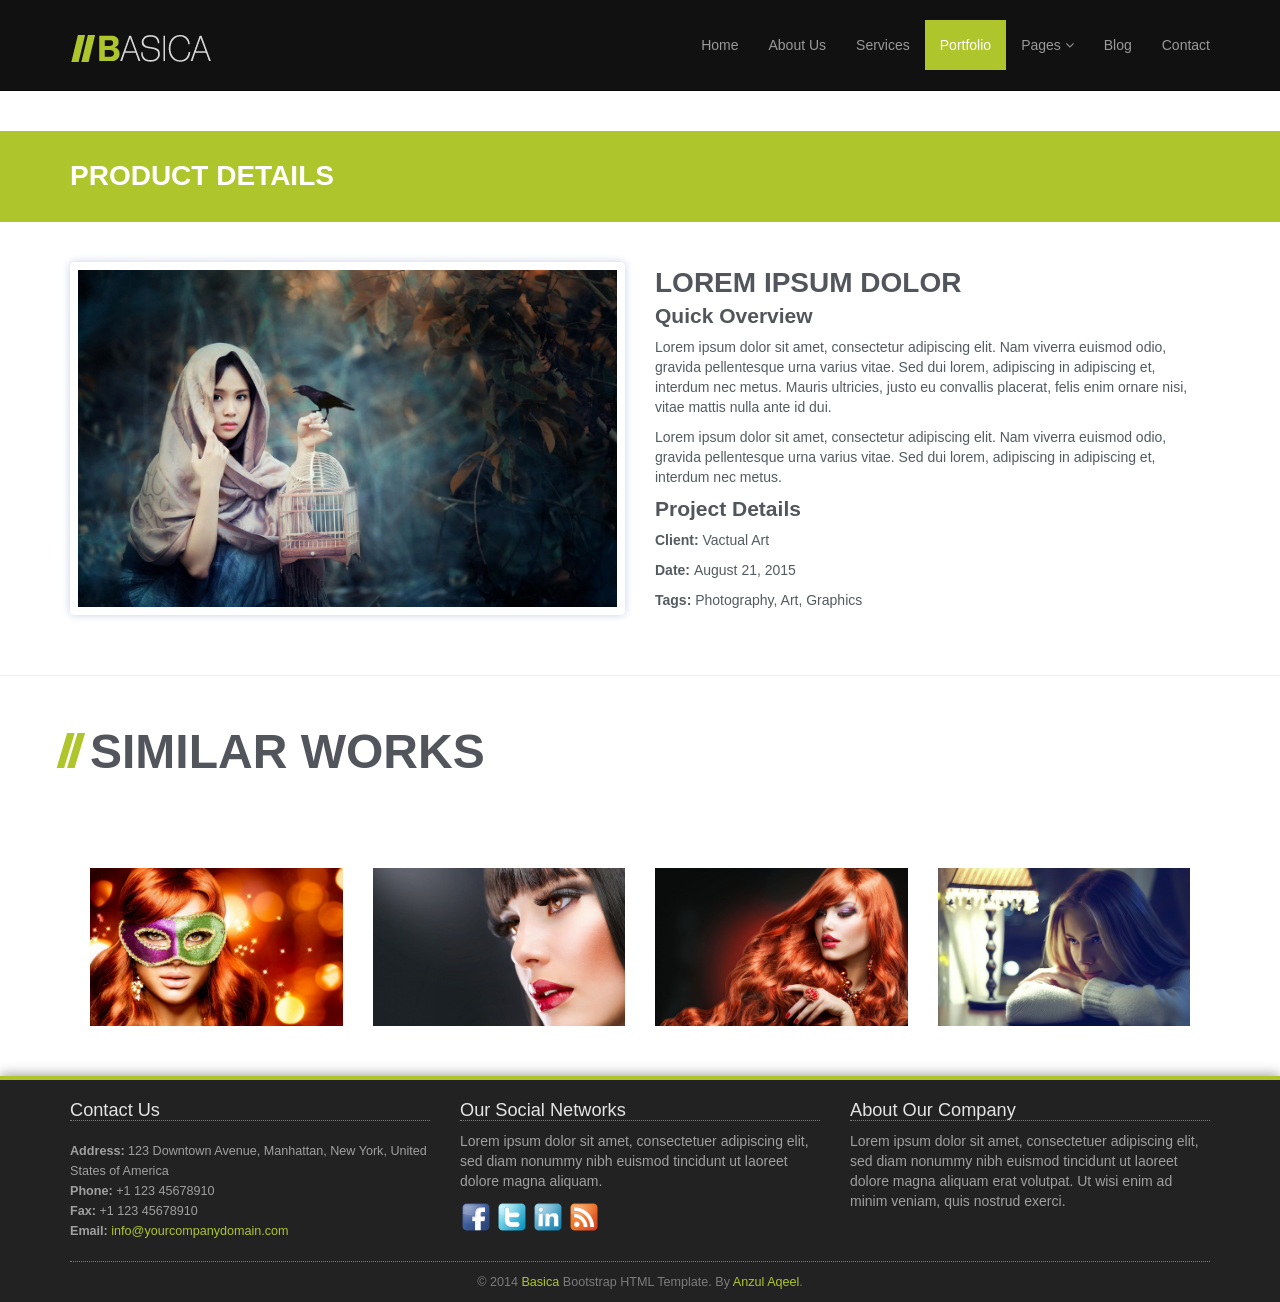
<file: BASICA/portfolio-item.html>
<!DOCTYPE html>
<!--[if lt IE 7]>      <html class="no-js lt-ie9 lt-ie8 lt-ie7"> <![endif]-->
<!--[if IE 7]>         <html class="no-js lt-ie9 lt-ie8"> <![endif]-->
<!--[if IE 8]>         <html class="no-js lt-ie9"> <![endif]-->
<!--[if gt IE 8]><!--> <html class="no-js"> <!--<![endif]-->
<html lang="en">

<head>

    <meta charset="utf-8">
    <meta http-equiv="X-UA-Compatible" content="IE=edge">
    <meta name="viewport" content="width=device-width, initial-scale=1">
    <meta name="description" content="">
    

    <title>BASICA! A Free Bootstrap3 HTML5 CSS3 Template by <a href="https://anunziointernational.com/software/all-web-applications-by-anunzio.html" target="_blank">Anzul Aqeel</a></title>

    <!-- Bootstrap Core CSS -->
    <link href="css/bootstrap.css" rel="stylesheet">

    <!-- Custom CSS -->
	<link rel="stylesheet" href="css/main.css">
    <link href="css/custom.css" rel="stylesheet">
	
	<script src="//use.edgefonts.net/bebas-neue.js"></script>

    <!-- Custom Fonts & Icons -->
    <link href='http://fonts.googleapis.com/css?family=Open+Sans:400,700,600,800' rel='stylesheet' type='text/css'>
	<link rel="stylesheet" href="css/icomoon-social.css">
	<link rel="stylesheet" href="css/font-awesome.min.css">
	
	<script src="js/modernizr-2.6.2-respond-1.1.0.min.js"></script>
	

</head>

    <body><div style="text-align:center; padding:10px; background:#f8f9fa; font-size:12px; border-bottom:1px solid #ddd;">Contact <a href="https://anunziointernational.com/software/all-web-applications-by-anunzio.html" target="_blank">Anunzio International</a> for website development +971585515742 / +971545822608</div>
        <!--[if lt IE 7]>
            <p class="chromeframe">You are using an <strong>outdated</strong> browser. Please <a href="http://browsehappy.com/">upgrade your browser</a> or <a href="http://www.google.com/chromeframe/?redirect=true">activate Google Chrome Frame</a> to improve your experience.</p>
        <![endif]-->
        

    <header class="navbar navbar-inverse navbar-fixed-top" role="banner">
        <div class="container">
            <div class="navbar-header">
                <button type="button" class="navbar-toggle" data-toggle="collapse" data-target=".navbar-collapse">
                    <span class="sr-only">Toggle navigation</span>
                    <span class="icon-bar"></span>
                    <span class="icon-bar"></span>
                    <span class="icon-bar"></span>
<!-- Developed by Anunzio International -->
                </button>
                <a class="navbar-brand" href="index.html"><img src="img/logo.png" alt="Basica"></a>
            </div>
            <div class="collapse navbar-collapse">
                <ul class="nav navbar-nav navbar-right">
                    <li><a href="index.html">Home</a></li>
                    <li><a href="about-us.html">About Us</a></li>
                    <li><a href="services.html">Services</a></li>
                    <li class="active"><a href="portfolio.html">Portfolio</a></li>
                    <li class="dropdown">
                        <a href="#" class="dropdown-toggle" data-toggle="dropdown">Pages <i class="icon-angle-down"></i></a>
                        <ul class="dropdown-menu">
                            <li><a href="full-width.html">Full Width Page</a></li>
                            <li><a href="#">Dropdown Menu 1</a></li>
                            <li><a href="#">Dropdown Menu 2</a></li>
                            <li><a href="#">Dropdown Menu 3</a></li>
                            <li><a href="#">Dropdown Menu 4</a></li>
                            <li class="divider"></li>
                            <li><a href="#">Privacy Policy</a></li>
                            <li><a href="#">Terms of Use</a></li>
                        </ul>
                    </li>
                    <li><a href="blog.html">Blog</a></li> 
                    <li><a href="contact-us.html">Contact</a></li>
                </ul>
            </div>
        </div>
    </header><!--/header-->

        <!-- Page Title -->
		<div class="section section-breadcrumbs">
			<div class="container">
				<div class="row">
					<div class="col-md-12">
						<h1>Product Details</h1>
					</div>
				</div>
			</div>
		</div>
        
        <div class="section">
	    	<div class="container">
	    		<div class="row">
	    			<!-- Product Image & Available Colors -->
	    			<div class="col-sm-6">
	    				<div class="product-image-large">
	    					<img src="img/portfolio/6.jpg" alt="Item Name">
	    				</div>
	    				<div class="colors">
							<span class="color-white"></span>
<!-- Developed by Anunzio International -->
							<span class="color-black"></span>
							<span class="color-blue"></span>
							<span class="color-orange"></span>
							<span class="color-green"></span>
						</div>
	    			</div>
	    			<!-- End Product Image & Available Colors -->
	    			<!-- Product Summary & Options -->
	    			<div class="col-sm-6 product-details">
	    				<h2>LOREM IPSUM DOLOR</h2>
						<h3>Quick Overview</h3>
	    				<p>
						Lorem ipsum dolor sit amet, consectetur adipiscing elit. Nam viverra euismod odio, gravida pellentesque urna varius vitae. Sed dui lorem, adipiscing in adipiscing et, interdum nec metus. Mauris ultricies, justo eu convallis placerat, felis enim ornare nisi, vitae mattis nulla ante id dui. 	    				
						</p>
	    				<p>
						Lorem ipsum dolor sit amet, consectetur adipiscing elit. Nam viverra euismod odio, gravida pellentesque urna varius vitae. Sed dui lorem, adipiscing in adipiscing et, interdum nec metus.  	    				
						</p>						
						<h3>Project Details</h3>
						<p><strong>Client: </strong>Vactual Art</p>
						<p><strong>Date: </strong>August 21, 2015</p>
						<p><strong>Tags: </strong>Photography, Art, Graphics</p>
	    			</div>
	    			<!-- End Product Summary & Options -->
	    			
	    		</div>
			</div>
		</div>
		
<hr>
		
        <div class="section">
	    	<div class="container">
				<div class="row">
				
				<div class="section-title">
				<h1>Similar Works</h1>
				</div>				
			
			<ul class="grid cs-style-2">
	        	<div class="col-md-3 col-sm-6">
					<figure>
						<img src="img/portfolio/4.jpg" alt="img04">
						<figcaption>
							<h3>Settings</h3>
							<span>Jacob Cummings</span>
							<a href="portfolio-item.html">Take a look</a>
						</figcaption>
					</figure>
	        	</div>	
				<div class="col-md-3 col-sm-6">
<!-- Developed by Anunzio International -->
					<figure>
						<img src="img/portfolio/1.jpg" alt="img01">
						<figcaption>
							<h3>Camera</h3>
							<span>Jacob Cummings</span>
							<a href="portfolio-item.html">Take a look</a>
						</figcaption>
					</figure>
				</div>
				<div class="col-md-3 col-sm-6">
					<figure>
						<img src="img/portfolio/2.jpg" alt="img02">
						<figcaption>
							<h3>Music</h3>
							<span>Jacob Cummings</span>
							<a href="portfolio-item.html">Take a look</a>
						</figcaption>
					</figure>
				</div>
				<div class="col-md-3 col-sm-6">
					<figure>
						<img src="img/portfolio/5.jpg" alt="img05">
						<figcaption>
							<h3>Safari</h3>
							<span>Jacob Cummings</span>
							<a href="portfolio-item.html">Take a look</a>
						</figcaption>
					</figure>
				</div>
			</ul>

				
				</div>
			</div>
		</div>		

	    <!-- Footer -->
	    <div class="footer">
	    	<div class="container">
			
		    	<div class="row">
				
		    		<div class="col-footer col-md-4 col-xs-6">
		    			<h3>Contact Us</h3>
		    			<p class="contact-us-details">
	        				<b>Address:</b> 123 Downtown Avenue, Manhattan, New York, United States of America<br/>
	        				<b>Phone:</b> +1 123 45678910<br/>
	        				<b>Fax:</b> +1 123 45678910<br/>
	        				<b>Email:</b> <a href="mailto:info@yourcompanydomain.com">info@yourcompanydomain.com</a>
	        			</p>
<!-- Developed by Anunzio International -->
		    		</div>				
		    		<div class="col-footer col-md-4 col-xs-6">
		    			<h3>Our Social Networks</h3>
						<p>Lorem ipsum dolor sit amet, consectetuer adipiscing elit, sed diam nonummy nibh euismod tincidunt ut laoreet dolore magna aliquam.</p>
		    			<div>
		    				<img src="img/icons/facebook.png" width="32" alt="Facebook">
		    				<img src="img/icons/twitter.png" width="32" alt="Twitter">
		    				<img src="img/icons/linkedin.png" width="32" alt="LinkedIn">
							<img src="img/icons/rss.png" width="32" alt="RSS Feed">
						</div>
		    		</div>
		    		<div class="col-footer col-md-4 col-xs-6">
		    			<h3>About Our Company</h3>
		    				<p>Lorem ipsum dolor sit amet, consectetuer adipiscing elit, sed diam nonummy nibh euismod tincidunt ut laoreet dolore magna aliquam erat volutpat. Ut wisi enim ad minim veniam, quis nostrud exerci.</p>
		    		</div>

		    	</div>
		    	<div class="row">
		    		<div class="col-md-12">
		    			<div class="footer-copyright">&copy; 2014 <a href="http://www.vactualart.com/portfolio-item/basica-a-free-html5-template/">Basica</a> Bootstrap HTML Template. By <a href="https://anunziointernational.com/software/all-web-applications-by-anunzio.html" target="_blank">Anzul Aqeel</a>.</div>
		    		</div>
		    	</div>
		    </div>
	    </div>

        <!-- Javascripts -->
        <script src="http://ajax.googleapis.com/ajax/libs/jquery/1.9.1/jquery.min.js"></script>
        <script>window.jQuery || document.write('<script src="js/jquery-1.9.1.min.js"><\/script>')</script>
        <script src="js/bootstrap.min.js"></script>
		
		<!-- Scrolling Nav JavaScript -->
		<script src="js/jquery.easing.min.js"></script>
		<script src="js/scrolling-nav.js"></script>
</file>
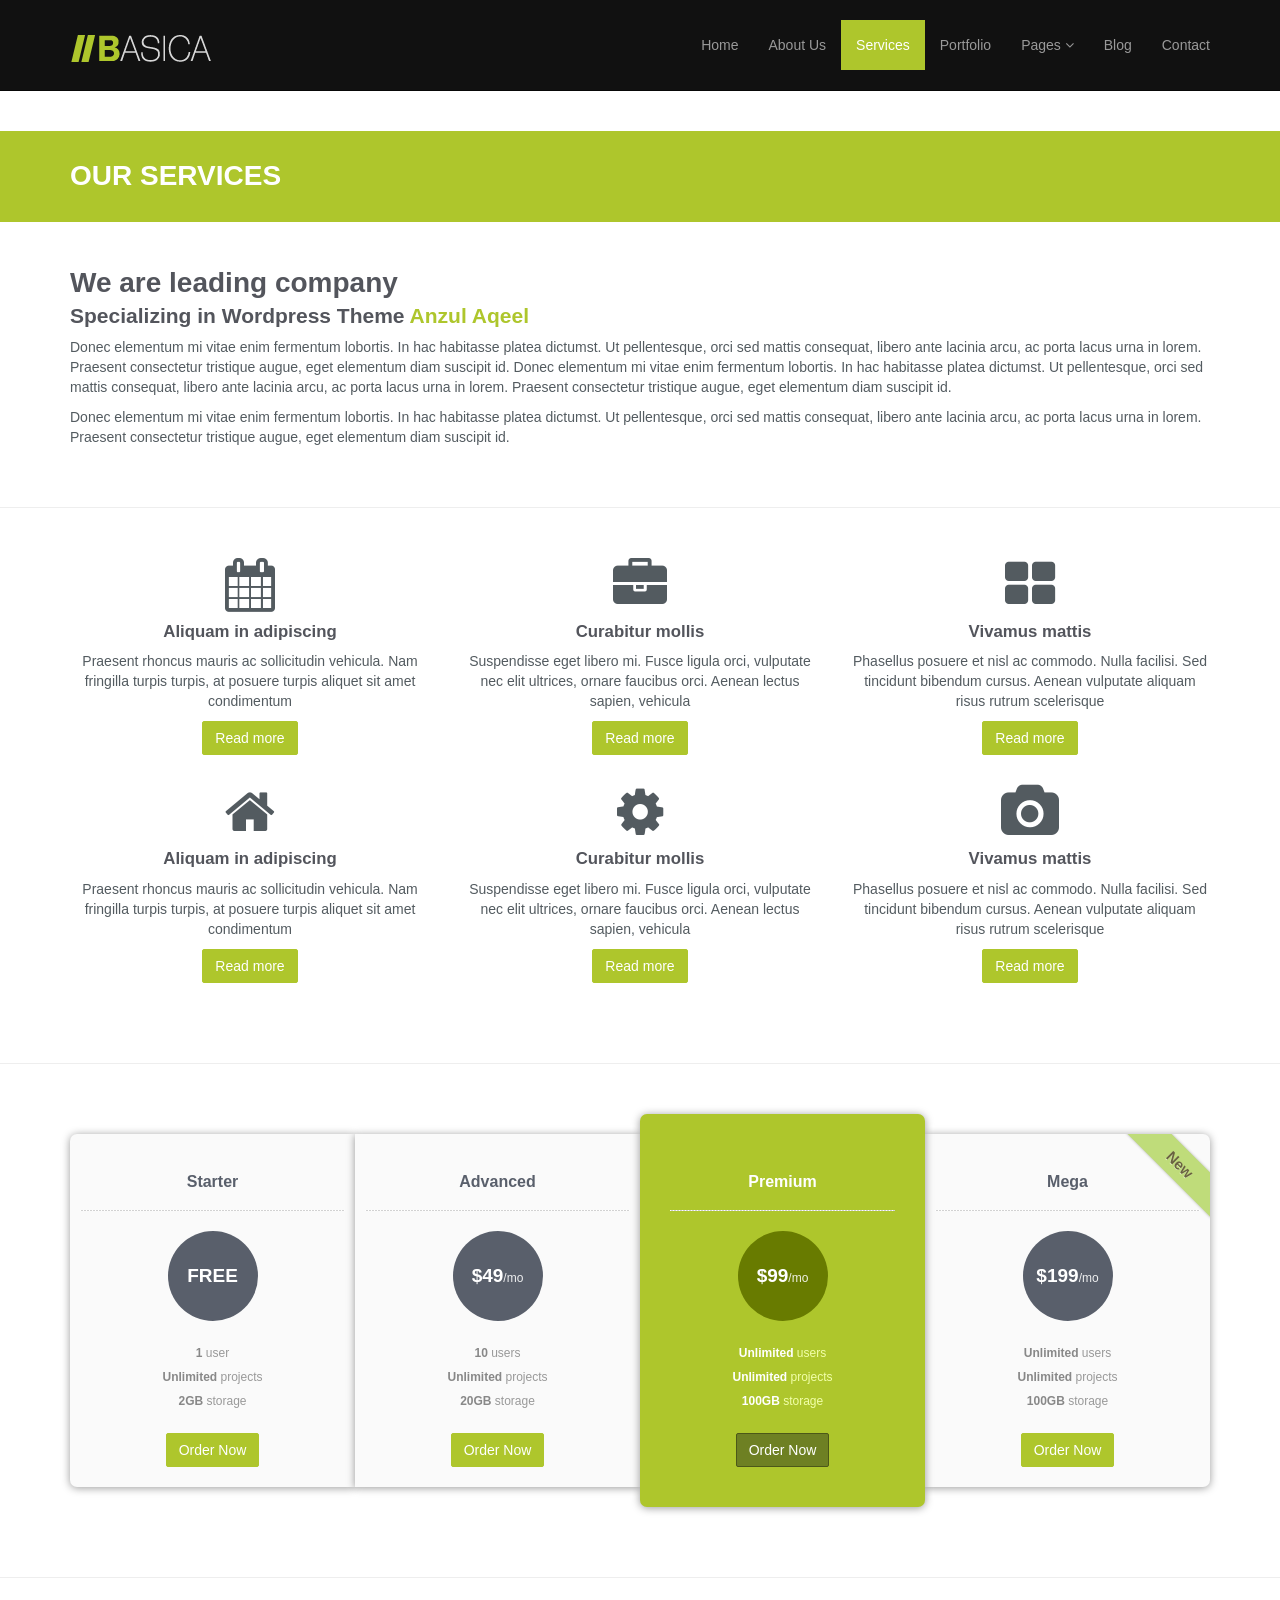
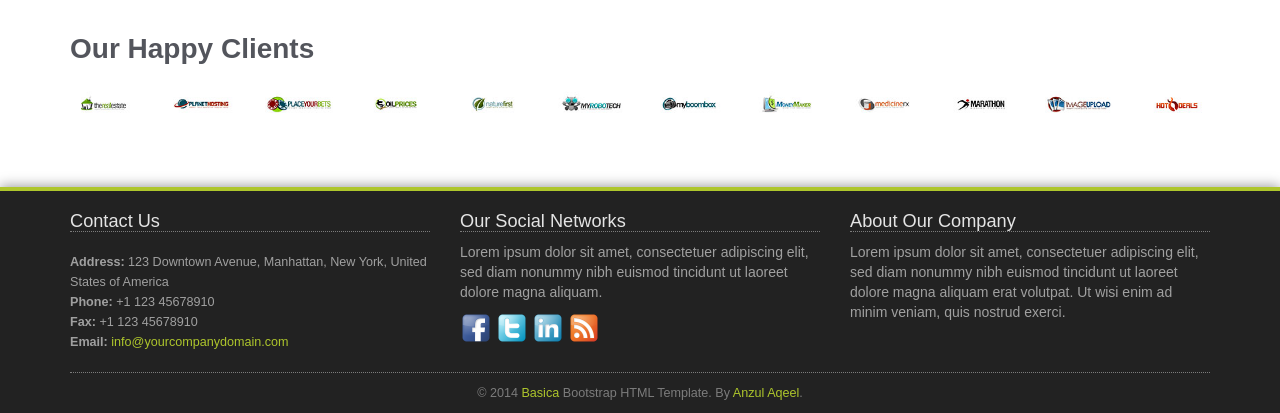
<file: BASICA/services.html>
<!DOCTYPE html>
<!--[if lt IE 7]>      <html class="no-js lt-ie9 lt-ie8 lt-ie7"> <![endif]-->
<!--[if IE 7]>         <html class="no-js lt-ie9 lt-ie8"> <![endif]-->
<!--[if IE 8]>         <html class="no-js lt-ie9"> <![endif]-->
<!--[if gt IE 8]><!--> <html class="no-js"> <!--<![endif]-->
<html lang="en">

<head>

    <meta charset="utf-8">
    <meta http-equiv="X-UA-Compatible" content="IE=edge">
    <meta name="viewport" content="width=device-width, initial-scale=1">
    <meta name="description" content="">
    

    <title>BASICA! A Free Bootstrap3 HTML5 CSS3 Template by <a href="https://anunziointernational.com/software/all-web-applications-by-anunzio.html" target="_blank">Anzul Aqeel</a></title>

    <!-- Bootstrap Core CSS -->
    <link href="css/bootstrap.css" rel="stylesheet">

    <!-- Custom CSS -->
	<link rel="stylesheet" href="css/main.css">
    <link href="css/custom.css" rel="stylesheet">
	
	<script src="//use.edgefonts.net/bebas-neue.js"></script>

    <!-- Custom Fonts & Icons -->
    <link href='http://fonts.googleapis.com/css?family=Open+Sans:400,700,600,800' rel='stylesheet' type='text/css'>
	<link rel="stylesheet" href="css/icomoon-social.css">
	<link rel="stylesheet" href="css/font-awesome.min.css">
	
	<script src="js/modernizr-2.6.2-respond-1.1.0.min.js"></script>
	

</head>

    <body><div style="text-align:center; padding:10px; background:#f8f9fa; font-size:12px; border-bottom:1px solid #ddd;">Contact <a href="https://anunziointernational.com/software/all-web-applications-by-anunzio.html" target="_blank">Anunzio International</a> for website development +971585515742 / +971545822608</div>
        <!--[if lt IE 7]>
            <p class="chromeframe">You are using an <strong>outdated</strong> browser. Please <a href="http://browsehappy.com/">upgrade your browser</a> or <a href="http://www.google.com/chromeframe/?redirect=true">activate Google Chrome Frame</a> to improve your experience.</p>
        <![endif]-->
        

    <header class="navbar navbar-inverse navbar-fixed-top" role="banner">
        <div class="container">
            <div class="navbar-header">
                <button type="button" class="navbar-toggle" data-toggle="collapse" data-target=".navbar-collapse">
                    <span class="sr-only">Toggle navigation</span>
                    <span class="icon-bar"></span>
                    <span class="icon-bar"></span>
                    <span class="icon-bar"></span>
<!-- Developed by Anunzio International -->
                </button>
                <a class="navbar-brand" href="index.html"><img src="img/logo.png" alt="Basica"></a>
            </div>
            <div class="collapse navbar-collapse">
                <ul class="nav navbar-nav navbar-right">
                    <li><a href="index.html">Home</a></li>
                    <li><a href="about-us.html">About Us</a></li>
                    <li class="active"><a href="services.html">Services</a></li>
                    <li><a href="portfolio.html">Portfolio</a></li>
                    <li class="dropdown">
                        <a href="#" class="dropdown-toggle" data-toggle="dropdown">Pages <i class="icon-angle-down"></i></a>
                        <ul class="dropdown-menu">
                            <li><a href="full-width.html">Full Width Page</a></li>
                            <li><a href="#">Dropdown Menu 1</a></li>
                            <li><a href="#">Dropdown Menu 2</a></li>
                            <li><a href="#">Dropdown Menu 3</a></li>
                            <li><a href="#">Dropdown Menu 4</a></li>
                            <li class="divider"></li>
                            <li><a href="#">Privacy Policy</a></li>
                            <li><a href="#">Terms of Use</a></li>
                        </ul>
                    </li>
                    <li><a href="blog.html">Blog</a></li> 
                    <li><a href="contact-us.html">Contact</a></li>
                </ul>
            </div>
        </div>
    </header><!--/header-->


        <!-- Page Title -->
		<div class="section section-breadcrumbs">
			<div class="container">
				<div class="row">
					<div class="col-md-12">
						<h1>Our Services </h1>
					</div>
				</div>
			</div>
		</div>
		
		
        <div class="section">
	    	<div class="container">
				<div class="row">
				<div class="col-sm-12">
						<h2>We are leading company</h2>
						<h3>Specializing in Wordpress Theme <a href="https://anunziointernational.com/software/all-web-applications-by-anunzio.html" target="_blank">Anzul Aqeel</a></h3>
						<p>
							Donec elementum mi vitae enim fermentum lobortis. In hac habitasse platea dictumst. Ut pellentesque, orci sed mattis consequat, libero ante lacinia arcu, ac porta lacus urna in lorem. Praesent consectetur tristique augue, eget elementum diam suscipit id. Donec elementum mi vitae enim fermentum lobortis. In hac habitasse platea dictumst. Ut pellentesque, orci sed mattis consequat, libero ante lacinia arcu, ac porta lacus urna in lorem. Praesent consectetur tristique augue, eget elementum diam suscipit id.
<!-- Developed by Anunzio International -->
						</p>
						<p>
							Donec elementum mi vitae enim fermentum lobortis. In hac habitasse platea dictumst. Ut pellentesque, orci sed mattis consequat, libero ante lacinia arcu, ac porta lacus urna in lorem. Praesent consectetur tristique augue, eget elementum diam suscipit id.
						</p>						
					</div>
				</div>
			</div>
		</div>

<hr>			
        
        <div class="section">
	        <div class="container">
	        	<div class="row">
	        		<div class="col-md-4 col-sm-6">
	        			<div class="service-wrapper">
		        			<i class="icon-calendar"></i>
		        			<h3>Aliquam in adipiscing</h3>
		        			<p>Praesent rhoncus mauris ac sollicitudin vehicula. Nam fringilla turpis turpis, at posuere turpis aliquet sit amet condimentum</p>
		        			<a href="#" class="btn">Read more</a>
		        		</div>
	        		</div>
	        		<div class="col-md-4 col-sm-6">
	        			<div class="service-wrapper">
		        			<i class="icon-briefcase"></i>
		        			<h3>Curabitur mollis</h3>
		        			<p>Suspendisse eget libero mi. Fusce ligula orci, vulputate nec elit ultrices, ornare faucibus orci. Aenean lectus sapien, vehicula</p>
		        			<a href="#" class="btn">Read more</a>
		        		</div>
	        		</div>
	        		<div class="col-md-4 col-sm-6">
	        			<div class="service-wrapper">
		        			<i class="icon-th-large"></i>
		        			<h3>Vivamus mattis</h3>
		        			<p>Phasellus posuere et nisl ac commodo. Nulla facilisi. Sed tincidunt bibendum cursus. Aenean vulputate aliquam risus rutrum scelerisque</p>
		        			<a href="#" class="btn">Read more</a>
		        		</div>
	        		</div>
	        		<div class="col-md-4 col-sm-6">
	        			<div class="service-wrapper">
		        			<i class="icon-home"></i>
		        			<h3>Aliquam in adipiscing</h3>
		        			<p>Praesent rhoncus mauris ac sollicitudin vehicula. Nam fringilla turpis turpis, at posuere turpis aliquet sit amet condimentum</p>
		        			<a href="#" class="btn">Read more</a>
		        		</div>
	        		</div>
	        		<div class="col-md-4 col-sm-6">
	        			<div class="service-wrapper">
		        			<i class="icon-cog"></i>
		        			<h3>Curabitur mollis</h3>
<!-- Developed by Anunzio International -->
		        			<p>Suspendisse eget libero mi. Fusce ligula orci, vulputate nec elit ultrices, ornare faucibus orci. Aenean lectus sapien, vehicula</p>
		        			<a href="#" class="btn">Read more</a>
		        		</div>
	        		</div>
	        		<div class="col-md-4 col-sm-6">
	        			<div class="service-wrapper">
		        			<i class="icon-camera"></i>
		        			<h3>Vivamus mattis</h3>
		        			<p>Phasellus posuere et nisl ac commodo. Nulla facilisi. Sed tincidunt bibendum cursus. Aenean vulputate aliquam risus rutrum scelerisque</p>
		        			<a href="#" class="btn">Read more</a>
		        		</div>
	        		</div>
	        	</div>
	        </div>
	    </div>


<hr>
        
        <div class="section">
	    	<div class="container">
	        	<div class="row">
	        		<div class="col-lg-12">
	        			<!-- Pricing Plans Wrapper -->
	        			<div class="pricing-wrapper">
	        				<!-- Pricing Plan -->
							<div class="pricing-plan">
								<h2 class="pricing-plan-title">Starter</h2>
								<div class="pricing-plan-price">FREE</div>
								<!-- Pricing Plan Features -->
								<ul class="pricing-plan-features">
									<li><strong>1</strong> user</li>
									<li><strong>Unlimited</strong> projects</li>
									<li><strong>2GB</strong> storage</li>
								</ul>
								<a href="index.html" class="btn">Order Now</a>
							</div>
							<!-- End Pricing Plan -->
						    <div class="pricing-plan">
								<h2 class="pricing-plan-title">Advanced</h2>
								<div class="pricing-plan-price">$49<span>/mo</span></div>
								<ul class="pricing-plan-features">
									<li><strong>10</strong> users</li>
									<li><strong>Unlimited</strong> projects</li>
									<li><strong>20GB</strong> storage</li>
								</ul>
								<a href="index.html" class="btn">Order Now</a>
						    </div>
						    <!-- Promoted Pricing Plan (White Background) -->
						    <div class="pricing-plan pricing-plan-promote">
<!-- Developed by Anunzio International -->
									<h2 class="pricing-plan-promote-title">Premium</h2>
									<div class="pricing-plan-promote-price">$99<span>/mo</span></div>
									<ul class="pricing-plan-promote-features">
										<li><strong>Unlimited</strong> users</li>
										<li><strong>Unlimited</strong> projects</li>
										<li><strong>100GB</strong> storage</li>
									</ul>
								<a href="index.html" class="btn btn-green">Order Now</a>
						    </div>
						    <div class="pricing-plan">
						    	<!-- Pricing Plan Ribbon -->
								<div class="ribbon-wrapper">
									<div class="price-ribbon ribbon-green">New</div>
								</div>
								<h2 class="pricing-plan-title">Mega</h2>
								<div class="pricing-plan-price">$199<span>/mo</span></div>
								<ul class="pricing-plan-features">
									<li><strong>Unlimited</strong> users</li>
									<li><strong>Unlimited</strong> projects</li>
									<li><strong>100GB</strong> storage</li>
								</ul>
								<a href="index.html" class="btn">Order Now</a>
						    </div>
						</div>
						<!-- End Pricing Plans Wrapper -->
	        		</div>
	        	</div>
	    	</div>
	    </div>


<hr>
		
	    <!-- Our Clients -->
	    <div class="section">
	    	<div class="container">
	    		<h2>Our Happy Clients</h2>
				<div class="clients-logo-wrapper text-center row">
					<div class="col-lg-1 col-md-1 col-sm-3 col-xs-6"><a href="#"><img src="img/logos/logo-1.jpg" alt="Client Name"></a></div>
					<div class="col-lg-1 col-md-1 col-sm-3 col-xs-6"><a href="#"><img src="img/logos/logo-2.jpg" alt="Client Name"></a></div>
					<div class="col-lg-1 col-md-1 col-sm-3 col-xs-6"><a href="#"><img src="img/logos/logo-3.jpg" alt="Client Name"></a></div>
					<div class="col-lg-1 col-md-1 col-sm-3 col-xs-6"><a href="#"><img src="img/logos/logo-4.jpg" alt="Client Name"></a></div>
					<div class="col-lg-1 col-md-1 col-sm-3 col-xs-6"><a href="#"><img src="img/logos/logo-5.jpg" alt="Client Name"></a></div>
					<div class="col-lg-1 col-md-1 col-sm-3 col-xs-6"><a href="#"><img src="img/logos/logo-6.jpg" alt="Client Name"></a></div>
					<div class="col-lg-1 col-md-1 col-sm-3 col-xs-6"><a href="#"><img src="img/logos/logo-7.jpg" alt="Client Name"></a></div>
					<div class="col-lg-1 col-md-1 col-sm-3 col-xs-6"><a href="#"><img src="img/logos/logo-8.jpg" alt="Client Name"></a></div>
					<div class="col-lg-1 col-md-1 col-sm-3 col-xs-6"><a href="#"><img src="img/logos/logo-9.jpg" alt="Client Name"></a></div>
					<div class="col-lg-1 col-md-1 col-sm-3 col-xs-6"><a href="#"><img src="img/logos/logo-10.jpg" alt="Client Name"></a></div>
					<div class="col-lg-1 col-md-1 col-sm-3 col-xs-6"><a href="#"><img src="img/logos/logo-11.jpg" alt="Client Name"></a></div>
					<div class="col-lg-1 col-md-1 col-sm-3 col-xs-6"><a href="#"><img src="img/logos/logo-12.jpg" alt="Client Name"></a></div>
<!-- Developed by Anunzio International -->
				</div>
			</div>
	    </div>
	    <!-- End Our Clients -->

	    <!-- Footer -->
	    <div class="footer">
	    	<div class="container">
			
		    	<div class="row">
				
		    		<div class="col-footer col-md-4 col-xs-6">
		    			<h3>Contact Us</h3>
		    			<p class="contact-us-details">
	        				<b>Address:</b> 123 Downtown Avenue, Manhattan, New York, United States of America<br/>
	        				<b>Phone:</b> +1 123 45678910<br/>
	        				<b>Fax:</b> +1 123 45678910<br/>
	        				<b>Email:</b> <a href="mailto:info@yourcompanydomain.com">info@yourcompanydomain.com</a>
	        			</p>
		    		</div>				
		    		<div class="col-footer col-md-4 col-xs-6">
		    			<h3>Our Social Networks</h3>
						<p>Lorem ipsum dolor sit amet, consectetuer adipiscing elit, sed diam nonummy nibh euismod tincidunt ut laoreet dolore magna aliquam.</p>
		    			<div>
		    				<img src="img/icons/facebook.png" width="32" alt="Facebook">
		    				<img src="img/icons/twitter.png" width="32" alt="Twitter">
		    				<img src="img/icons/linkedin.png" width="32" alt="LinkedIn">
							<img src="img/icons/rss.png" width="32" alt="RSS Feed">
						</div>
		    		</div>
		    		<div class="col-footer col-md-4 col-xs-6">
		    			<h3>About Our Company</h3>
		    				<p>Lorem ipsum dolor sit amet, consectetuer adipiscing elit, sed diam nonummy nibh euismod tincidunt ut laoreet dolore magna aliquam erat volutpat. Ut wisi enim ad minim veniam, quis nostrud exerci.</p>
		    		</div>

		    	</div>
		    	<div class="row">
		    		<div class="col-md-12">
		    			<div class="footer-copyright">&copy; 2014 <a href="http://www.vactualart.com/portfolio-item/basica-a-free-html5-template/">Basica</a> Bootstrap HTML Template. By <a href="https://anunziointernational.com/software/all-web-applications-by-anunzio.html" target="_blank">Anzul Aqeel</a>.</div>
		    		</div>
		    	</div>
		    </div>
	    </div>

        <!-- Javascripts -->
        <script src="http://ajax.googleapis.com/ajax/libs/jquery/1.9.1/jquery.min.js"></script>
        <script>window.jQuery || document.write('<script src="js/jquery-1.9.1.min.js"><\/script>')</script>
        <script src="js/bootstrap.min.js"></script>
		
		<!-- Scrolling Nav JavaScript -->
<!-- Developed by Anunzio International -->
		<script src="js/jquery.easing.min.js"></script>
		<script src="js/scrolling-nav.js"></script>
</file>
<file: BASICA/css/main.css>
/*--------------------------------------------------------------------------
	General Style
--------------------------------------------------------------------------*/
body {
  background: #FFFFFF;
}
.section {
  padding: 30px 0;
  -webkit-transform: translateZ(0);
  -moz-transform: translateZ(0);
  -o-transform: translateZ(0);
  -ms-transform: translateZ(0);
  transform: translateZ(0);
}
.section-white {
  background: #FFF;
}
.section-dark {
  background: #151515;
}
.section-dark h3 {
  color:#FFF;
  font-size:18px;
  font-weight:200;
}
.section .container:first-child h1,
.section .container:first-child h2,
.section .container:first-child h3 {
  margin-top: 0;
  font-weight: 700;
}
.input-micro {
  width: 50px;
  margin-bottom: 0 !important;
}
textarea:focus,
input[type="text"]:focus,
input[type="password"]:focus,
input[type="datetime"]:focus,
input[type="datetime-local"]:focus,
input[type="date"]:focus,
input[type="month"]:focus,
input[type="time"]:focus,
input[type="week"]:focus,
input[type="number"]:focus,
input[type="email"]:focus,
input[type="url"]:focus,
input[type="search"]:focus,
input[type="tel"]:focus,
input[type="color"]:focus,
/* Developed by Anunzio International */
.uneditable-input:focus {
  border-color: rgba(79, 141, 179, 0.8);
  outline: 0;
  outline: thin dotted \9;
  /* IE6-9 */

  -webkit-box-shadow: inset 0 1px 1px rgba(0,0,0,.075), 0 0 8px rgba(79, 141, 179, 0.6);
  -moz-box-shadow: inset 0 1px 1px rgba(0,0,0,.075), 0 0 8px rgba(79, 141, 179, 0.6);
  box-shadow: inset 0 1px 1px rgba(0,0,0,.075), 0 0 8px rgba(79, 141, 179, 0.6);
  color: inset 0 1px 1px rgba(0,0,0,.075), 0 0 8px rgba(79, 141, 179, 0.6);
}
ul.no-list-style {
  list-style-type: none;
  margin-left: 0;
}
ul.no-list-style li {
  line-height: 28px;
}
div[class*="span"] {
  -webkit-transition: all .4s linear;
  -moz-transition: all .4s linear;
  -o-transition: all .4s linear;
  -ms-transition: all .4s linear;
  transition: all .4s linear;
}
/*--------------------------------------------------------------------------
	Typography Style
--------------------------------------------------------------------------*/
body {
  font-family: Arial, 'Helvetica', sans-serif;
  font-size: 14px;
  line-height: 20px;
  color: #535b60;
}
h1 {
  color: #53555c;
  font-family: 'Lato', sans-serif;
  font-weight: 800;
}
h2 {
  color: #53555c;
  font-family: 'Lato', sans-serif;
  font-size: 2em;
  line-height: 1.5em;
  margin: 30px 0 0 0;
}
h3 {
  font-family: 'Lato', sans-serif;
  color: #53555c;
  font-size: 1.5em;
/* Developed by Anunzio International */
}
h4 {
  font-family: 'Lato', sans-serif;
  color: #53555c;
  margin-bottom: 10px;
}
a {
  color: #aec62c;
  outline: 0;
}
a:hover {
  color: #dcff21;
  text-decoration:none;
  outline: 0;
}
/*--------------------------------------------------------------------------
+	Services Style
--------------------------------------------------------------------------*/
/* Multicolumn */
.service-wrapper {
  text-align: center;
  color: 0 0 3px #999;
  margin-bottom:30px;
}
.service-wrapper h3 {
  font-size: 1.2em;
  margin: 10px 0 !important;
}
.service-wrapper p {
  margin-top: 0;
}
.service-wrapper i {
	font-size:54px;
}
/* Row */
.service-wrapper-row {
  padding: 10px 0;
}
.service-wrapper-row h3 {
  padding-top: 15px;
}
.service-wrapper-row .service-image {
  padding-top: 15px;
  text-align: center;
}
.service-wrapper-row .service-image img {
  max-width: 80%;
  vertical-align: bottom;
  bottom: 0;
  border: 7px solid #FFF;
/* Developed by Anunzio International */
  -webkit-border-radius: 5px;
  -webkit-background-clip: padding-box;
  -moz-border-radius: 5px;
  -moz-background-clip: padding;
  border-radius: 5px;
  background-clip: padding-box;
  -webkit-box-shadow: 0 0 8px #999;
  -moz-box-shadow: 0 0 8px #999;
  box-shadow: 0 0 8px #999;
  color: 0 0 8px #999;
}
/*--------------------------------------------------------------------------
+	Pricing Table Style
--------------------------------------------------------------------------*/
.pricing-plan {
  float: left;
  text-align: center;
  background: #fafafa;
  position: relative;
  width: 48%;
  margin: 10px 1% 10px 0;
  padding: 20px;
  -webkit-border-radius: 7px;
  -webkit-background-clip: padding-box;
  -moz-border-radius: 7px;
  -moz-background-clip: padding;
  border-radius: 7px;
  background-clip: padding-box;
  -webkit-box-sizing: border-box;
  -moz-box-sizing: border-box;
  box-sizing: border-box;
  -webkit-box-shadow: 0 1px 8px rgba(0, 0, 0, 0.4);
  -moz-box-shadow: 0 1px 8px rgba(0, 0, 0, 0.4);
  box-shadow: 0 1px 8px rgba(0, 0, 0, 0.4);
  color: 0 1px 8px rgba(0, 0, 0, 0.4);
  -webkit-transition: -webkit-box-shadow .25s linear;
  -moz-transition: -moz-box-shadow .25s linear;
  -o-transition: box-shadow .25s linear;
  -ms-transition: box-shadow .25s linear;
  transition: box-shadow .25s linear;
}
.pricing-plan:hover {
  -webkit-box-shadow: 0 0 8px #333;
  -moz-box-shadow: 0 0 8px #333;
  box-shadow: 0 0 8px #333;
  color: 0 0 8px #333;
  z-index: 5;
}
.pricing-plan .pricing-plan-title {
  position: relative;
/* Developed by Anunzio International */
  margin: -20px -10px 20px;
  padding: 20px;
  line-height: 1;
  font-size: 16px;
  font-weight: bold;
  color: #595f6b;
  border-bottom: 1px dashed #d2d2d2;
}
.pricing-plan .pricing-plan-title:before {
  content: '';
  position: absolute;
  bottom: -1px;
  left: 0;
  right: 0;
  height: 1px;
  background-size: 3px 1px;
  background-image: url([data-uri]);
  background-image: -moz-linear-gradient(left, white, white 33%, #d2d2d2 34%, #d2d2d2);
  background-image: -webkit-linear-gradient(left, white, white 33%, #d2d2d2 34%, #d2d2d2);
  background-image: -o-linear-gradient(left, white, white 33%, #d2d2d2 34%, #d2d2d2);
  background-image: linear-gradient(to right, white, white 33%, #d2d2d2 34%, #d2d2d2);
}
.pricing-plan .pricing-plan-price {
  margin: 0 auto 20px;
  width: 90px;
  height: 90px;
  line-height: 90px;
  font-size: 19px;
  font-weight: bold;
  color: white;
  background: #595f6b;
  -webkit-border-radius: 45px;
  -webkit-background-clip: padding-box;
  -moz-border-radius: 45px;
  -moz-background-clip: padding;
  border-radius: 45px;
  background-clip: padding-box;
}
.pricing-plan .pricing-plan-price span {
  font-size: 12px;
  font-weight: normal;
  color: rgba(255, 255, 255, 0.9);
}
.pricing-plan .pricing-plan-features {
  margin-bottom: 20px;
  margin-left: 0;
  padding: 0;
  line-height: 2;
  font-size: 12px;
  color: #999;
/* Developed by Anunzio International */
  text-align: center;
  list-style-type: none;
}
.pricing-plan .pricing-plan-features li strong {
  font-weight: bold;
  color: #888;
}
.pricing-plan .pricing-plan-promote {
  margin: 0;
  padding: 40px 20px;
  background-color: white;
  border-width: 2px;
  -webkit-border-radius: 7px;
  -webkit-background-clip: padding-box;
  -moz-border-radius: 7px;
  -moz-background-clip: padding;
  border-radius: 7px;
  background-clip: padding-box;
  z-index: 4;
}
.ribbon-wrapper {
  width: 85px;
  height: 88px;
  overflow: hidden;
  position: absolute;
  top: 0;
  right: 0;
}
.price-ribbon {
  font: bold 15px Sans-Serif;
  color: #333;
  text-align: center;
  text-shadow: rgba(255, 255, 255, 0.5) 0px 1px 0px;
  position: relative;
  padding: 7px 0;
  left: -5px;
  top: 15px;
  width: 120px;
  background-color: #FFF;
  color: #6a6340;
  -webkit-transform: rotate(45deg);
  -moz-transform: rotate(45deg);
  -o-transform: rotate(45deg);
  -ms-transform: rotate(45deg);
  transform: rotate(45deg);
  -webkit-box-shadow: 0px 0px 3px rgba(0,0,0,0.3);
  -moz-box-shadow: 0px 0px 3px rgba(0,0,0,0.3);
  box-shadow: 0px 0px 3px rgba(0,0,0,0.3);
  color: 0px 0px 3px rgba(0,0,0,0.3);
}
/* Developed by Anunzio International */
.ribbon-green {
  background-color: #BFDC7A;
}
.ribbon-blue {
  background-color: #5ACBFF;
}
.ribbon-orange {
  background-color: #FF9542;
}
.ribbon-red {
  background-color: #FF7373;
}
@media (min-width: 768px) {
  .pricing-plan {
    width: 25%;
    margin: 20px 0;
    padding: 20px;
    -webkit-border-radius: 0;
    -webkit-background-clip: padding-box;
    -moz-border-radius: 0;
    -moz-background-clip: padding;
    border-radius: 0;
    background-clip: padding-box;
  }
  .pricing-plan:first-child {
    -webkit-border-top-left-radius: 7px;
    -moz-border-radius-topleft: 7px;
    border-top-left-radius: 7px;
    -webkit-border-bottom-left-radius: 7px;
    -webkit-background-clip: padding-box;
    -moz-border-radius-bottomleft: 7px;
    -moz-background-clip: padding;
    border-bottom-left-radius: 7px;
    background-clip: padding-box;
  }
  .pricing-plan:last-child {
    border-width: 2px;
    -webkit-border-top-right-radius: 7px;
    -moz-border-radius-topright: 7px;
    border-top-right-radius: 7px;
    -webkit-border-bottom-right-radius: 7px;
    -webkit-background-clip: padding-box;
    -moz-border-radius-bottomright: 7px;
    -moz-background-clip: padding;
    border-bottom-right-radius: 7px;
    background-clip: padding-box;
  }
  .pricing-plan-promote {
    background: #aec62c;
    padding: 40px;
/* Developed by Anunzio International */
    margin-top: 0;
    -webkit-border-radius: 7px;
    -webkit-background-clip: padding-box;
    -moz-border-radius: 7px;
    -moz-background-clip: padding;
    background-clip: padding-box;
    z-index: 4;
  }
  
  
.pricing-plan-promote-title {
  position: relative;
  margin: -20px -10px 20px;
  padding: 20px;
  line-height: 1;
  font-size: 16px;
  font-weight: bold;
  color: #FFF;
  border-bottom: 1px dashed #FFF;
}
.pricing-plan-promote-title:before {
  content: '';
  position: absolute;
  bottom: -1px;
  left: 0;
  right: 0;
  height: 1px;
  background-size: 3px 1px;
  background-image: url([data-uri]);
  background-image: -moz-linear-gradient(left, white, white 33%, #d2d2d2 34%, #d2d2d2);
  background-image: -webkit-linear-gradient(left, white, white 33%, #d2d2d2 34%, #d2d2d2);
  background-image: -o-linear-gradient(left, white, white 33%, #d2d2d2 34%, #d2d2d2);
  background-image: linear-gradient(to right, white, white 33%, #d2d2d2 34%, #d2d2d2);
}
.pricing-plan-promote-price {
  margin: 0 auto 20px;
  width: 90px;
  height: 90px;
  line-height: 90px;
  font-size: 19px;
  font-weight: bold;
  color: white;
  background: #687b00;
  -webkit-border-radius: 45px;
  -webkit-background-clip: padding-box;
  -moz-border-radius: 45px;
  -moz-background-clip: padding;
  border-radius: 45px;
  background-clip: padding-box;
}
/* Developed by Anunzio International */
.pricing-plan-promote-price span {
  font-size: 12px;
  font-weight: normal;
  color: rgba(255, 255, 255, 0.9);
}
.pricing-plan-promote-features {
  margin-bottom: 20px;
  margin-left: 0;
  padding: 0;
  line-height: 2;
  font-size: 12px;
  color: #f2ffaa;
  text-align: center;
  list-style-type: none;
}
.pricing-plan-promote-features li strong {
  font-weight: bold;
  color: #FFF;
}
.pricing-plan .pricing-plan-promote {
  margin: 0;
  padding: 40px 20px;
  background-color: white;
  border-width: 2px;
  -webkit-border-radius: 7px;
  -webkit-background-clip: padding-box;
  -moz-border-radius: 7px;
  -moz-background-clip: padding;
  border-radius: 7px;
  background-clip: padding-box;
  z-index: 4;
}  
}

/*--------------------------------------------------------------------------
+	Contact Us Style
--------------------------------------------------------------------------*/
.section-map{
	padding:0;
	height:400px;
}

#contact-us-map {
  height: 400px;
  margin:0;
}
.contact-us-details {
  margin: 20px 0;
  font-size: 0.9em;
}
/* Developed by Anunzio International */
/*--------------------------------------------------------------------------
+	Video Wrapper Style
--------------------------------------------------------------------------*/
.video-wrapper {
  -webkit-box-shadow: 0 0 5px #000;
  -moz-box-shadow: 0 0 5px #000;
  box-shadow: 0 0 5px #000;
  color: 0 0 5px #000;
  margin: 20px 0;
}
/*--------------------------------------------------------------------------
+	Call to Action Bar Style
--------------------------------------------------------------------------*/
.calltoaction-wrapper {
  text-align: center;
}
.calltoaction-wrapper h3 {
  display: inline-block;
  line-height: 36px;
  margin-right: 10px;
  margin-bottom: 0;
}
.calltoaction-wrapper a {
  vertical-align: top;
}

/*--------------------------------------------------------------------------
+	Clients Logos Style
--------------------------------------------------------------------------*/
.clients-logo-wrapper img {
  max-width: 100%;

}
/*--------------------------------------------------------------------------
+	News Style
--------------------------------------------------------------------------*/
.featured-news .caption,
.latest-news .caption {
  padding: 10px 0 5px 0;
}
.featured-news .caption a,
.latest-news .caption a {
  font-size: 1.1em;
  font-weight: 600;
  color: #535b60;
}
.featured-news .intro,
.latest-news .intro {
  padding-bottom: 10px;
  font-size: 0.9em;
/* Developed by Anunzio International */
}
.featured-news .intro a,
.latest-news .intro a {
  white-space: nowrap;
}
.featured-news .date,
.latest-news .date {
  font-size: 0.7em;
  color: #999;
}
.featured-news img,
.latest-news img {
  max-width: 100%;
  margin: 10px 0 10px 0;
  -webkit-border-radius: 5px;
  -webkit-background-clip: padding-box;
  -moz-border-radius: 5px;
  -moz-background-clip: padding;
  border-radius: 5px;
  background-clip: padding-box;
  -webkit-box-shadow: inset 0 1px #fff,0 0 8px #c8cfe6;
  -moz-box-shadow: inset 0 1px #fff,0 0 8px #c8cfe6;
  box-shadow: inset 0 1px #fff,0 0 8px #c8cfe6;
  color: inset 0 1px #fff,0 0 8px #c8cfe6;
}
/*--------------------------------------------------------------------------
+	Frequently Asked Questions Style
--------------------------------------------------------------------------*/
.faq-wrapper h3 {
  margin-top: 20px !important;
}
.faq-wrapper .accordion-inner {
  margin: 10px 0 10px 20px;
  padding: 0 10px;
  font-size: 0.9em;
}
.faq-wrapper .accordion-inner .answer {
  font-weight: 600;
}
/*--------------------------------------------------------------------------
+	Blog Style
--------------------------------------------------------------------------*/
/* Posts List */
.blog-post {
  background: #FFF;
  position: relative;
  margin: 20px 0;
  border: 1px solid #EEE;

}
/* Developed by Anunzio International */
.blog-post img {
  max-width: 100%;
}
.blog-post .post-info {
  background: #000;
  background: rgba(0, 0, 0, 0.6);
  color: #FFF;
  line-height: 1.2;
  position: absolute;
  padding: 5px;
  left: 10px;
  top: 10px;
  -webkit-border-radius: 5px;
  -webkit-background-clip: padding-box;
  -moz-border-radius: 5px;
  -moz-background-clip: padding;
  border-radius: 5px;
  background-clip: padding-box;
}
.blog-post .post-comments-count {
  text-align: center;
}
.post-info .post-comments-count {
  padding-top: 5px;
}
.post-info .post-comments-count i {
  margin-right: 5px;
}
.post-info .post-comments-count a {
  color: #FFF;
}
.post-info .post-date .date {
  font-size: 0.7em;
  font-weight: 600;
}
.post-title h3 {
  font-size: 1.2em;
  border-bottom: 1px dotted #828282;
  margin: 0 20px;
  padding-top: 10px;
}
.post-title h3 a {
  color: #535b60;
}
.post-summary {
  margin: 10px 20px;
}
.post-summary p {
  color: #828282;
  font-size: 0.9em;
/* Developed by Anunzio International */
  text-align: justify;
}
.post-more {
  text-align: right;
  padding: 0 20px 20px 0;
}
/* Single Post */
.blog-single-post {
  padding: 10px 30px;
}
.single-post-title h2 {
  font-size: 36px;
  margin: 0 0 10px 0;
  border-bottom: 1px dotted #828282;  
}
.single-post-info {
  margin: 20px 0;
  padding-bottom: 10px;
  border-bottom: 1px dotted #828282;
}
.single-post-info i {
  color: #333;
  margin-right: 5px;
}
.single-post-image {
  text-align: center;
}
.single-post-image img {
border:none;
}
.single-post-content {
  margin: 30px 0 20px 0;
  padding-bottom: 20px;
  border-bottom: 2px dotted #CCC;
}
.single-post-content p {
  color: #828282;
  font-size: 0.9em;
  text-align: justify;
}
.post-comments {
  list-style-type: none;
  margin-left: 0;
  margin-bottom: 40px;
  padding: 0;
}
.post-comments ul {
  list-style-type: none;
  margin-left: 30px;
  padding: 0;
/* Developed by Anunzio International */
}
.comment-wrapper p {
  margin: 0;
  position: relative;
  border: 1px solid #CCC;
  padding: 10px;
  margin-bottom: 10px;
  -webkit-border-radius: 3px;
  -webkit-background-clip: padding-box;
  -moz-border-radius: 3px;
  -moz-background-clip: padding;
  border-radius: 3px;
  background-clip: padding-box;
}
.comment-author <a href="https://anunziointernational.com/software/all-web-applications-by-anunzio.html" target="_blank">Anzul Aqeel</a>
  font-size: 1.3em;
  font-weight: 600;
  margin-bottom: 10px;
}
.comment-author <a href="https://anunziointernational.com/software/all-web-applications-by-anunzio.html" target="_blank">Anzul Aqeel</a>
  max-width: 50px;
  -webkit-border-radius: 25px;
  -webkit-background-clip: padding-box;
  -moz-border-radius: 25px;
  -moz-background-clip: padding;
  border-radius: 25px;
  background-clip: padding-box;
  margin-right: 10px;
}
.comment-date {
  font-size: 0.9em;
  margin-right: 20px;
}
.comment-actions {
  text-align: right;
  opacity: 0.6;
  -webkit-transition: opacity .25s linear;
  -moz-transition: opacity .25s linear;
  -o-transition: opacity .25s linear;
  -ms-transition: opacity .25s linear;
  transition: opacity .25s linear;
}
.comment-actions:hover {
  text-align: right;
  opacity: 1;
}
.comment-actions i {
  color: #333;
}
.comment-reply-btn {
/* Developed by Anunzio International */
  margin-left: 10px;
}
.blog-sidebar h4 {
  margin-top: 20px;
  font-weight: 700;
}
.blog-sidebar h4:first-child {
  margin-top: 0;
}
.blog-sidebar ul {
  list-style-type: none;
  margin-left: 0;
  padding: 0;
}
.blog-sidebar .recent-posts li,
.blog-sidebar .blog-categories li {
  padding: 5px 20px 5px 0;
  border-top: 1px solid #D5D5D5;
}
.blog-sidebar .recent-posts li:last-child,
.blog-sidebar .blog-categories li:last-child {
  border-bottom: 1px solid #D5D5D5;
}
.blog-sidebar .recent-posts a,
.blog-sidebar .blog-categories a {
  color: #535b60;
}

/*--------------------------------------------------------------------------
+	Portfolio Item Page Style
--------------------------------------------------------------------------*/
.product-image-large {
  border: 8px solid #FFF;
  text-align: center;
  margin-bottom: 10px;
  -webkit-border-radius: 5px;
  -webkit-background-clip: padding-box;
  -moz-border-radius: 5px;
  -moz-background-clip: padding;
  border-radius: 5px;
  background-clip: padding-box;
  -webkit-box-shadow: inset 0 1px #fff,0 0 8px #c8cfe6;
  -moz-box-shadow: inset 0 1px #fff,0 0 8px #c8cfe6;
  box-shadow: inset 0 1px #fff,0 0 8px #c8cfe6;
  color: inset 0 1px #fff,0 0 8px #c8cfe6;
}
.product-image-large img {
  max-width: 100%;
}
.product-details h4,
/* Developed by Anunzio International */
.product-details h5 {
  font-weight: 700;
}
.product-details h4 {
  margin-bottom: 20px;
}
.product-details h5 {
  margin-top: 20px;
}
.product-details .price {
  font-size: 1.4em;
  font-weight: 700;
  text-align: left;
  padding: 5px;
  background: rgba(255, 255, 255, 0.6);
  display: inline;
  -webkit-border-radius: 5px;
  -webkit-background-clip: padding-box;
  -moz-border-radius: 5px;
  -moz-background-clip: padding;
  border-radius: 5px;
  background-clip: padding-box;
}
.product-details .price-was {
  text-decoration: line-through;
  font-size: 0.8em;
  font-weight: normal;
}
.product-details .shop-item-selections {
  width: 100%;
}
.product-details .shop-item-selections td {
  line-height: 36px;
}
.product-details .shop-item-selections td:first-child {
  width: 30%;
}
.product-details .choose-item-color span {
  display: inline-block;
  *display: inline;
  width: 10px;
  height: 10px;
  border-width: 1px;
  border-style: solid;
  margin-bottom: -1px;
  margin-right: 2px;
}
.product-details-nav {
  margin-top: 30px !important;
  margin-left: 0 !important;
/* Developed by Anunzio International */
}
.product-detail-info {
  background: #fff;
  border-top: 0;
  border-left: 1px;
  border-right: 1px;
  border-bottom: 1px;
  border-color: #ddd;
  border-style: solid;
  padding: 20px 30px;
}
.product-detail-info p,
.product-detail-info ul {
  font-size: 0.9em;
}
.product-detail-info table {
  width: 100%;
}
.product-detail-info table td {
  font-size: 0.9em;
  width: 50%;
  line-height: 28px;
  border-bottom: 1px solid #E7E7E7;
}
.product-detail-info table td:first-child {
  font-weight: 600;
}
.product-detail-info table tr:last-child td {
  border-bottom: 0;
}

/*--------------------------------------------------------------------------
+	Portfolio Style
--------------------------------------------------------------------------*/
.portfolio-item {
  position: relative;
  background: #FFF;
  margin-bottom: 20px;
  border: 8px solid #FFF;
  -webkit-border-radius: 5px;
  -webkit-background-clip: padding-box;
  -moz-border-radius: 5px;
  -moz-background-clip: padding;
  border-radius: 5px;
  background-clip: padding-box;
  -webkit-box-shadow: inset 0 1px #fff,0 0 8px #c8cfe6;
  -moz-box-shadow: inset 0 1px #fff,0 0 8px #c8cfe6;
  box-shadow: inset 0 1px #fff,0 0 8px #c8cfe6;
  color: inset 0 1px #fff,0 0 8px #c8cfe6;
  -webkit-transition: all .5s ease;
/* Developed by Anunzio International */
  -moz-transition: all .5s ease;
  -o-transition: all .5s ease;
  -ms-transition: all .5s ease;
  transition: all .5s ease;
}
.portfolio-item .portfolio-image {
  overflow: hidden;
  text-align: center;
  position: relative;
}
.portfolio-item .portfolio-image img {
  max-width: 100%;
  -webkit-transition: all .25s ease;
  -moz-transition: all .25s ease;
  -o-transition: all .25s ease;
  -ms-transition: all .25s ease;
  transition: all .25s ease;
}
.portfolio-item:hover {
  border: 8px solid #4f8db3;
}
.portfolio-item:hover .portfolio-image img {
  position: relative;
  -webkit-transform: scale(1.1) rotate(2deg);
  -moz-transform: scale(1.1) rotate(2deg);
  -o-transform: scale(1.1) rotate(2deg);
  -ms-transform: scale(1.1) rotate(2deg);
  transform: scale(1.1) rotate(2deg);
}
.portfolio-item ul {
  list-style-type: none;
  margin-left: 0;
  margin-top: 20px;
  text-align: center;
  padding: 0;
}
.portfolio-item ul li {
  line-height: 28px;
}
.portfolio-item .portfolio-project-name {
  font-size: 1.3em;
  text-transform: uppercase;
}
.portfolio-item .read-more {
  text-align: center;
  padding-top: 10px;
}
.portfolio-item .portfolio-info-fade {
  -webkit-opacity: 0;
  -moz-opacity: 0;
/* Developed by Anunzio International */
  opacity: 0;
  top: 0;
  position: absolute;
  background: #000;
  background: rgba(0, 0, 0, 0.7);
  width: 100%;
  height: 100%;
  color: #FFF;
  text-shadow: 2px 2px 4px #000000;
  filter: dropshadow(color=#000000, offx=2, offy=2);
  -webkit-transition: opacity .25s linear;
  -moz-transition: opacity .25s linear;
  -o-transition: opacity .25s linear;
  -ms-transition: opacity .25s linear;
  transition: opacity .25s linear;
}
.portfolio-item .portfolio-info-fade ul {
  margin-top: 10%;
}
.portfolio-item .portfolio-info-fade .btn:hover {
  background: #4f8db3;
}
.portfolio-item .portfolio-info-fade ul {
  margin: 10% 20px 0 20px;
  padding: 0;
}
.portfolio-item .portfolio-info-fade ul li {
  text-align: center;
}
.portfolio-item .portfolio-info-fade ul li:first-child {
  border-bottom: 1px solid #CCC;
}
.portfolio-item:hover .portfolio-info-fade {
  display: block;
  -webkit-opacity: 1;
  -moz-opacity: 1;
  opacity: 1;
}
.lt-ie9 .portfolio-info-fade {
  display: none;
}
.lt-ie9 .portfolio-item:hover .portfolio-info-fade {
  display: block;
}
.portfolio-visit-btn {
  padding-top: 15px;
}
.portfolio-item-description ul {
  padding: 0;
}
/* Developed by Anunzio International */
/*--------------------------------------------------------------------------
+	Our Team Style
--------------------------------------------------------------------------*/
.team-member {
  position: relative;
  background: #FFF;
  margin-bottom: 20px;
  border: 8px solid #FFF;
  -webkit-box-shadow: inset 0 1px #fff,0 0 8px #c8cfe6;
  -moz-box-shadow: inset 0 1px #fff,0 0 8px #c8cfe6;
  box-shadow: inset 0 1px #fff,0 0 8px #c8cfe6;
  color: inset 0 1px #fff,0 0 8px #c8cfe6;
}
.team-member img {
  max-width: 100%;
}
.team-member ul {
  list-style-type: none;
  margin-left: 0;
  margin-top: 20px;
}
.team-member ul li {
  line-height: 28px;
}
.team-member:hover .team-member-image {
  -webkit-opacity: 1;
  -moz-opacity: 1;
  opacity: 1;
}
.team-member .team-member-image {
  text-align: center;
  position: relative;
  -webkit-transition: opacity .25s linear;
  -moz-transition: opacity .25s linear;
  -o-transition: opacity .25s linear;
  -ms-transition: opacity .25s linear;
  transition: opacity .25s linear;
  -webkit-opacity: 0.85;
  -moz-opacity: 0.85;
  opacity: 0.85;
}
.team-member .team-member-name {
  font-size: 1.3em;
  text-transform: uppercase;
}
.team-member .team-member-social {
  position: absolute;
  right: 10px;
  -webkit-opacity: 0.5;
  -moz-opacity: 0.5;
/* Developed by Anunzio International */
  opacity: 0.5;
  -webkit-transition: opacity .25s linear;
  -moz-transition: opacity .25s linear;
  -o-transition: opacity .25s linear;
  -ms-transition: opacity .25s linear;
  transition: opacity .25s linear;
}
.team-member .team-member-social .team-member-social i {
  margin-top: 3px;
}
.team-member .team-member-social:hover {
  -webkit-opacity: 1;
  -moz-opacity: 1;
  opacity: 1;
}

/*--------------------------------------------------------------------------
+	Breadcrumbs Section Style
--------------------------------------------------------------------------*/
.section-breadcrumbs {
  background: #aec62c;
  margin-bottom: 10px;
  margin-top:90px;
}
.section-breadcrumbs h1 {
  color: #FFF;
  font-size: 28px;
  text-transform: uppercase;
  margin-bottom: 0;
}
@media(max-width:767px) {
.section-breadcrumbs {
  margin-top:50px;
}
}
/*--------------------------------------------------------------------------
	Footer Style
--------------------------------------------------------------------------*/
.footer {
  background: #222;
  color: #A0A0A0;
  padding: 0 20px 10px 20px;
  border-top: 4px solid #aec62c;
  margin-top: 20px;
  -webkit-box-shadow: 0 -1px 12px rgba(0,0,0,0.4);
  -moz-box-shadow: 0 -1px 12px rgba(0,0,0,0.4);
  box-shadow: 0 -1px 12px rgba(0,0,0,0.4);
  color: 0 -1px 12px rgba(0,0,0,0.4);
}
.footer h3 {
/* Developed by Anunzio International */
  color: #E4E4E4;
  font-size: 1.3em;
  border-bottom: 1px dotted #7C7C7C;
}
.footer ul {
  padding: 0;
}
.footer-navigate-section li {
  line-height: 20px !important;
}
.footer-stay-connected a {
  text-align: left;
  text-indent: -9999px;
  display: block;
  width: 115px;
  height: 40px;
  background: url(../img/stay-connected.png);
  -webkit-opacity: 0.5;
  -moz-opacity: 0.5;
  opacity: 0.5;
  -webkit-transition: opacity .25s linear;
  -moz-transition: opacity .25s linear;
  -o-transition: opacity .25s linear;
  -ms-transition: opacity .25s linear;
  transition: opacity .25s linear;
}
.footer-stay-connected a:hover {
  -webkit-opacity: 1;
  -moz-opacity: 1;
  opacity: 1;
}
.footer-stay-connected a.facebook {
  background-position: -115px 0;
}
.footer-stay-connected a.twitter {
  background-position: -230px 0;
}
.footer-stay-connected a.googleplus {
  background-position: 0 0;
}
.footer-stay-connected li {
  text-align: center;
}
.footer-copyright {
  text-align: center;
  color: #7C7C7C;
  border-top: 1px dotted #7C7C7C;
  padding-top: 10px;
  font-size: 0.9em;
}
/* Developed by Anunzio International */
/*--------------------------------------------------------------------------
+	Pagination Style (overrides Bootstrap style)
--------------------------------------------------------------------------*/
.pagination-wrapper {
  margin-top: 15px;
  text-align: center;
}
.pagination > li > a,
.pagination > li > span {
  border: none;
  border-bottom: 3px solid #FFF;
  color: #666666;
  margin-left: 0;
  margin-bottom: 5px;
  -webkit-transition: all .25s linear;
  -moz-transition: all .25s linear;
  -o-transition: all .25s linear;
  -ms-transition: all .25s linear;
  transition: all .25s linear;
}
.pagination > li > a:hover,
.pagination > li > a:focus,
.pagination > .active > a,
.pagination > .active > span {
  background: #FFF;
}
.pagination > li > a:hover {
  border-bottom: 3px solid #666666;
}
.pagination > .active > a,
.pagination > .active > span {
  color: #666666;
  border-bottom: 3px solid #4f8db3;
}
.pagination > .disabled > a {
  border-color: #fff;
}
.pagination > .disabled > span,
.pagination > .disabled > a,
.pagination > .disabled > a:hover,
.pagination > .disabled > a:focus {
  margin-bottom: 0;
  color: #C9C9C9;
  background-color: #FFF;
  cursor: default;
}

/*--------------------------------------------------------------------------
+	Custom Style for Tabs (overrides Bootstrap)
--------------------------------------------------------------------------*/
/* Developed by Anunzio International */
.nav-tabs > li > a {
  font-size: 1.1em;
  padding: 10px 15px;
  color: #535b60;
}
.nav-tabs > .active > a,
.nav-tabs > .active > a:hover,
.nav-tabs > .active > a:focus {
  font-weight: 600;
  background-color: #ffffff;
  border: 1px solid #ddd;
  border-top: 3px solid #4f8db3;
  border-bottom-color: transparent;
  cursor: default;
}

/*--------------------------------------------------------------------------
+	Buttons Style
--------------------------------------------------------------------------*/
.btn {
  border: 1px solid #aec62c;
  -webkit-border-radius: 2px;
  -webkit-background-clip: padding-box;
  -moz-border-radius: 2px;
  -moz-background-clip: padding;
  border-radius: 2px;
  background-clip: padding-box;
  cursor: pointer;
  display: inline-block;
  text-transform: none;
  -webkit-transition: all .25s ease;
  -moz-transition: all .25s ease;
  -o-transition: all .25s ease;
  -ms-transition: all .25s ease;
  transition: all .25s ease;
  text-align: center;
  background: none repeat scroll 0 0 #aec62c;
  text-shadow: none;
  box-shadow: none;
  color: #FFF;
  white-space: nowrap;
}
.btn:hover {
  background: none repeat scroll 0 0 #3b3c41;
  color: #FFF;
  text-decoration: none;
  border: 1px solid #3b3c41;
  outline: 0;
}
.btn:selected {
/* Developed by Anunzio International */
outline: 0;
}
.btn .caret {
  border-top: 4px solid #FFF;
}
.btn-micro {
  padding: 1px 8px;
  font-size: 10px;
}
.btn-grey {
  border: 1px solid #cecece;
  color: #333;
  background: none repeat scroll 0 0 #E7E7E7;
}
.btn-grey:hover {
  background: none repeat scroll 0 0 #cecece;
  color: #333;
  text-decoration: none;
  border: 1px solid #cecece;
}
.btn-grey .caret {
  border-top: 4px solid #333;
}
.btn-blue {
  border: 1px solid #3e7191;
  color: #FFF;
  background: none repeat scroll 0 0 #4F8DB3;
}
.btn-blue:hover {
  background: none repeat scroll 0 0 #3b3c41;
  color: #FFF;
  text-decoration: none;
  border: 1px solid #3b3c41;
}
.btn-orange {
  border: 1px solid #cc5a00;
  color: #FFF;
  background: none repeat scroll 0 0 #FF7000;
}
.btn-orange:hover {
  background: none repeat scroll 0 0 #d45d00;
  color: #FFF;
  text-decoration: none;
  border: 1px solid #d45d00;
}
.btn-green {
  border: 1px solid #4c5818;
  color: #FFF;
  background: none repeat scroll 0 0 #6E8023;
}
/* Developed by Anunzio International */
.btn-green:hover {
  background: none repeat scroll 0 0 #3b3c41;
  color: #FFF;
  text-decoration: none;
  border: 1px solid #3b3c41;
}
.btn-red {
  border: 1px solid #ab0d0d;
  color: #FFF;
  background: none repeat scroll 0 0 #DA1111;
}
.btn-red:hover {
  background: none repeat scroll 0 0 #3b3c41;
  color: #FFF;
  text-decoration: none;
  border: 1px solid #3b3c41;
}
.btn-group.open .btn.dropdown-toggle {
  background: none repeat scroll 0 0 #3b3c41;
  color: #FFF;
}
.dropdown.open a.dropdown-toggle .caret {
  border-top: 4px solid #FFF;
}
</file>
<file: BASICA/css/custom.css>
.navbar-default {
    background-color: #FFF;
    border-color: #CCC;
}
.navbar {
	background:#111;
}
@media(min-width:767px) {
    .navbar {
        padding: 20px 0;
        -webkit-transition: background .5s ease-in-out,padding .5s ease-in-out;
        -moz-transition: background .5s ease-in-out,padding .5s ease-in-out;
        transition: background .5s ease-in-out,padding .5s ease-in-out;
    }
	
    .top-nav-collapse {
        padding: 0;
    }
}

.navbar-inverse .navbar-nav > .active > a, .navbar-inverse .navbar-nav > .active > a:hover, .navbar-inverse .navbar-nav > .active > a:focus {
    background-color: #aec62c;
    color: #fff;
}

#main-slider {
  position: relative;
  margin-top:90px;
}
@media(max-width:767px) {
#main-slider {
  margin-top:50px;
}
}
#main-slider .carousel h2 {
  font-size: 72px;
  line-height:60px;
  color:#FFF;
  text-transform:uppercase;
  margin-top:20%;
  font-weight:700;
  padding-left:0;
}
#main-slider .carousel p {
  font-size: 24px;
  line-height:24px;
  color:#FFF;
  text-transform:uppercase;
  font-weight:400;
  padding-left:0;
/* Developed by Anunzio International */
}
#main-slider .carousel .btn {
  color: #fff;
  border-radius: 0;
  margin-top: 5px;
}
#main-slider .carousel .btn:hover {
  background-color: rgba(255, 255, 255, 0.3);
}
#main-slider .carousel .boxed {
  padding: 10px 15px;
  background-color: rgba(0, 0, 0, 0.8);
  display: inline-block;
}
#main-slider .carousel .item {
  background-position: 50%;
  background-repeat: no-repeat;
  background-size: cover;
  left: 0 !important;
  opacity: 0;
  top: 0;
  position: absolute;
  width: 100%;
  display: block !important;
  height: 600px;
  -webkit-transition: opacity ease-in-out 500ms;
  -moz-transition: opacity ease-in-out 500ms;
  -o-transition: opacity ease-in-out 500ms;
  transition: opacity ease-in-out 500ms;
}
#main-slider .carousel .item:first-child {
  top: auto;
  position: relative;
}
#main-slider .carousel .item.active {
  opacity: 1;
  -webkit-transition: opacity ease-in-out 500ms;
  -moz-transition: opacity ease-in-out 500ms;
  -o-transition: opacity ease-in-out 500ms;
  transition: opacity ease-in-out 500ms;
  z-index: 1;
}
#main-slider .prev,
#main-slider .next {
  position: absolute;
  top: 50%;
  background-color: rgba(0, 0, 0, 0.3);
  color: #fff;
  display: inline-block;
  margin-top: -25px;
/* Developed by Anunzio International */
  font-size: 24px;
  height: 50px;
  width: 50px;
  line-height: 50px;
  text-align: center;
  border-radius: 4px;
  z-index: 5;
  outline: 0;
}
#main-slider .prev:hover,
#main-slider .next:hover {
  background-color: rgba(0, 0, 0, 0.5);
  border-radius: 10px;
}
#main-slider .prev {
  left: 10px;
}
#main-slider .next {
  right: 10px;
}
#main-slider .active .animation.animated-item-1 {
  -webkit-animation: fadeInUp 300ms linear 300ms both;
  -moz-animation: fadeInUp 300ms linear 300ms both;
  -o-animation: fadeInUp 300ms linear 300ms both;
  -ms-animation: fadeInUp 300ms linear 300ms both;
  animation: fadeInUp 300ms linear 300ms both;
}
#main-slider .active .animation.animated-item-2 {
  -webkit-animation: fadeInUp 300ms linear 600ms both;
  -moz-animation: fadeInUp 300ms linear 600ms both;
  -o-animation: fadeInUp 300ms linear 600ms both;
  -ms-animation: fadeInUp 300ms linear 600ms both;
  animation: fadeInUp 300ms linear 600ms both;
}
#main-slider .active .animation.animated-item-3 {
  -webkit-animation: fadeInUp 300ms linear 900ms both;
  -moz-animation: fadeInUp 300ms linear 900ms both;
  -o-animation: fadeInUp 300ms linear 900ms both;
  -ms-animation: fadeInUp 300ms linear 900ms both;
  animation: fadeInUp 300ms linear 900ms both;
}
#main-slider .active .animation.animated-item-4 {
  -webkit-animation: fadeInUp 300ms linear 1200ms both;
  -moz-animation: fadeInUp 300ms linear 1200ms both;
  -o-animation: fadeInUp 300ms linear 1200ms both;
  -ms-animation: fadeInUp 300ms linear 1200ms both;
  animation: fadeInUp 300ms linear 1200ms both;
}

@media(max-width:767px) {
/* Developed by Anunzio International */
	#main-slider .carousel h2 {
	  font-size: 42px;
	  line-height:36px;
	  color:#FFF;
	  text-transform:uppercase;
	  margin-top:30%;
	  font-weight:700;
	  padding-left:0;
	}
}




/* Section Title */
.section-title h1{
	font-size:48px;
	text-transform:uppercase;
	font-weight:700;
	margin-bottom:50px;
}

.section-title h1:before{
	content: url(../img/title-before.png);
	display:block;
	float:left;
}

@media(max-width:767px) {
.section-title h1{
	font-size:32px;
	text-transform:uppercase;
	font-weight:700;
	margin-left:30px;
}
}





/* Portfolio Grid and Hover Effects */

.grid {
	padding: 20px 20px 100px 20px;
	max-width: 1300px;
	margin: 0 auto;
	list-style: none;
	text-align: left;
}
/* Developed by Anunzio International */

.grid figure {
	margin: 0;
	position: relative;
	margin-top:20px;
}

.grid figure img {
	max-width: 100%;
	display: block;
	position: relative;
}

.grid figcaption {
	position: absolute;
	top: 0;
	left: 0;
	padding: 20px;
	background: #000;
	color: #ed4e6e;
}

.grid figcaption h3 {
	font-size:18px;
	text-transform:uppercase;
	margin: 0;
	padding: 0;
	color: #fff;
}

.grid figcaption a {
	text-align: center;
	padding: 5px 10px;
	border-radius: 0;
	display: inline-block;
	background: #ed4e6e;
	color: #fff;
}


.cs-style-3 figure {
	overflow: hidden;
}

.cs-style-3 figure img {
	-webkit-transition: -webkit-transform 0.4s;
	-moz-transition: -moz-transform 0.4s;
	transition: transform 0.4s;
}

/* Developed by Anunzio International */
.no-touch .cs-style-3 figure:hover img,
.cs-style-3 figure.cs-hover img {
	-webkit-transform: translateY(-50px);
	-moz-transform: translateY(-50px);
	-ms-transform: translateY(-50px);
	transform: translateY(-50px);
}

.cs-style-3 figcaption {
	height: 80px;
	width: 100%;
	top: auto;
	bottom: 0;
	opacity: 0;
	-webkit-transform: translateY(100%);
	-moz-transform: translateY(100%);
	-ms-transform: translateY(100%);
	transform: translateY(100%);
	-webkit-transition: -webkit-transform 0.4s, opacity 0.1s 0.3s;
	-moz-transition: -moz-transform 0.4s, opacity 0.1s 0.3s;
	transition: transform 0.4s, opacity 0.1s 0.3s;
}

.no-touch .cs-style-3 figure:hover figcaption,
.cs-style-3 figure.cs-hover figcaption {
	opacity: 1;
	-webkit-transform: translateY(0px);
	-moz-transform: translateY(0px);
	-ms-transform: translateY(0px);
	transform: translateY(0px);
	-webkit-transition: -webkit-transform 0.4s, opacity 0.1s;
	-moz-transition: -moz-transform 0.4s, opacity 0.1s;
	transition: transform 0.4s, opacity 0.1s;
}

.cs-style-3 figcaption a {
	position: absolute;
	bottom: 20px;
	right: 20px;
}

/* Caption Style 2 */
.cs-style-2 figure img {
	z-index: 10;
	-webkit-transition: -webkit-transform 0.4s;
	-moz-transition: -moz-transform 0.4s;
	transition: transform 0.4s;
}

.no-touch .cs-style-2 figure:hover img,
/* Developed by Anunzio International */
.cs-style-2 figure.cs-hover img {
	-webkit-transform: translateY(-90px);
	-moz-transform: translateY(-90px);
	-ms-transform: translateY(-90px);
	transform: translateY(-90px);
}

.cs-style-2 figcaption {
	height: 90px;
	width: 100%;
	top: auto;
	bottom: 0;
}

.cs-style-2 figcaption a {
	position: absolute;
	right: 20px;
	top: 30px;
}
</file>
<file: BASICA/css/icomoon-social.css>
.icon-google-plus,.icon-facebook,.icon-twitter,.icon-vimeo2,.icon-flickr,.icon-picassa,.icon-dribbble,.icon-github,.icon-wordpress,.icon-blogger,.icon-tumblr,.icon-soundcloud,.icon-linkedin,.icon-lastfm,.icon-stumbleupon,.icon-pinterest {
	display: inline-block;
	width: 16px;
	height: 16px;
	background-image: url(../img/icomoon-social.png);
	background-repeat: no-repeat;
}
.icon-google-plus {
	background-position: 0 0;
}
.icon-facebook {
	background-position: -32px 0;
}
.icon-twitter {
	background-position: -64px 0;
}
.icon-vimeo2 {
	background-position: -96px 0;
}
.icon-flickr {
	background-position: -128px 0;
}
.icon-picassa {
	background-position: -160px 0;
}
.icon-dribbble {
	background-position: -192px 0;
}
.icon-github {
	background-position: -224px 0;
}
.icon-wordpress {
	background-position: -256px 0;
}
.icon-blogger {
	background-position: -288px 0;
}
.icon-tumblr {
	background-position: -320px 0;
}
.icon-soundcloud {
	background-position: -352px 0;
}
.icon-linkedin {
	background-position: -384px 0;
}
.icon-lastfm {
	background-position: -416px 0;
}
.icon-stumbleupon {
/* Developed by Anunzio International */
	background-position: -448px 0;
}
.icon-pinterest {
	background-position: -480px 0;
}
</file>
